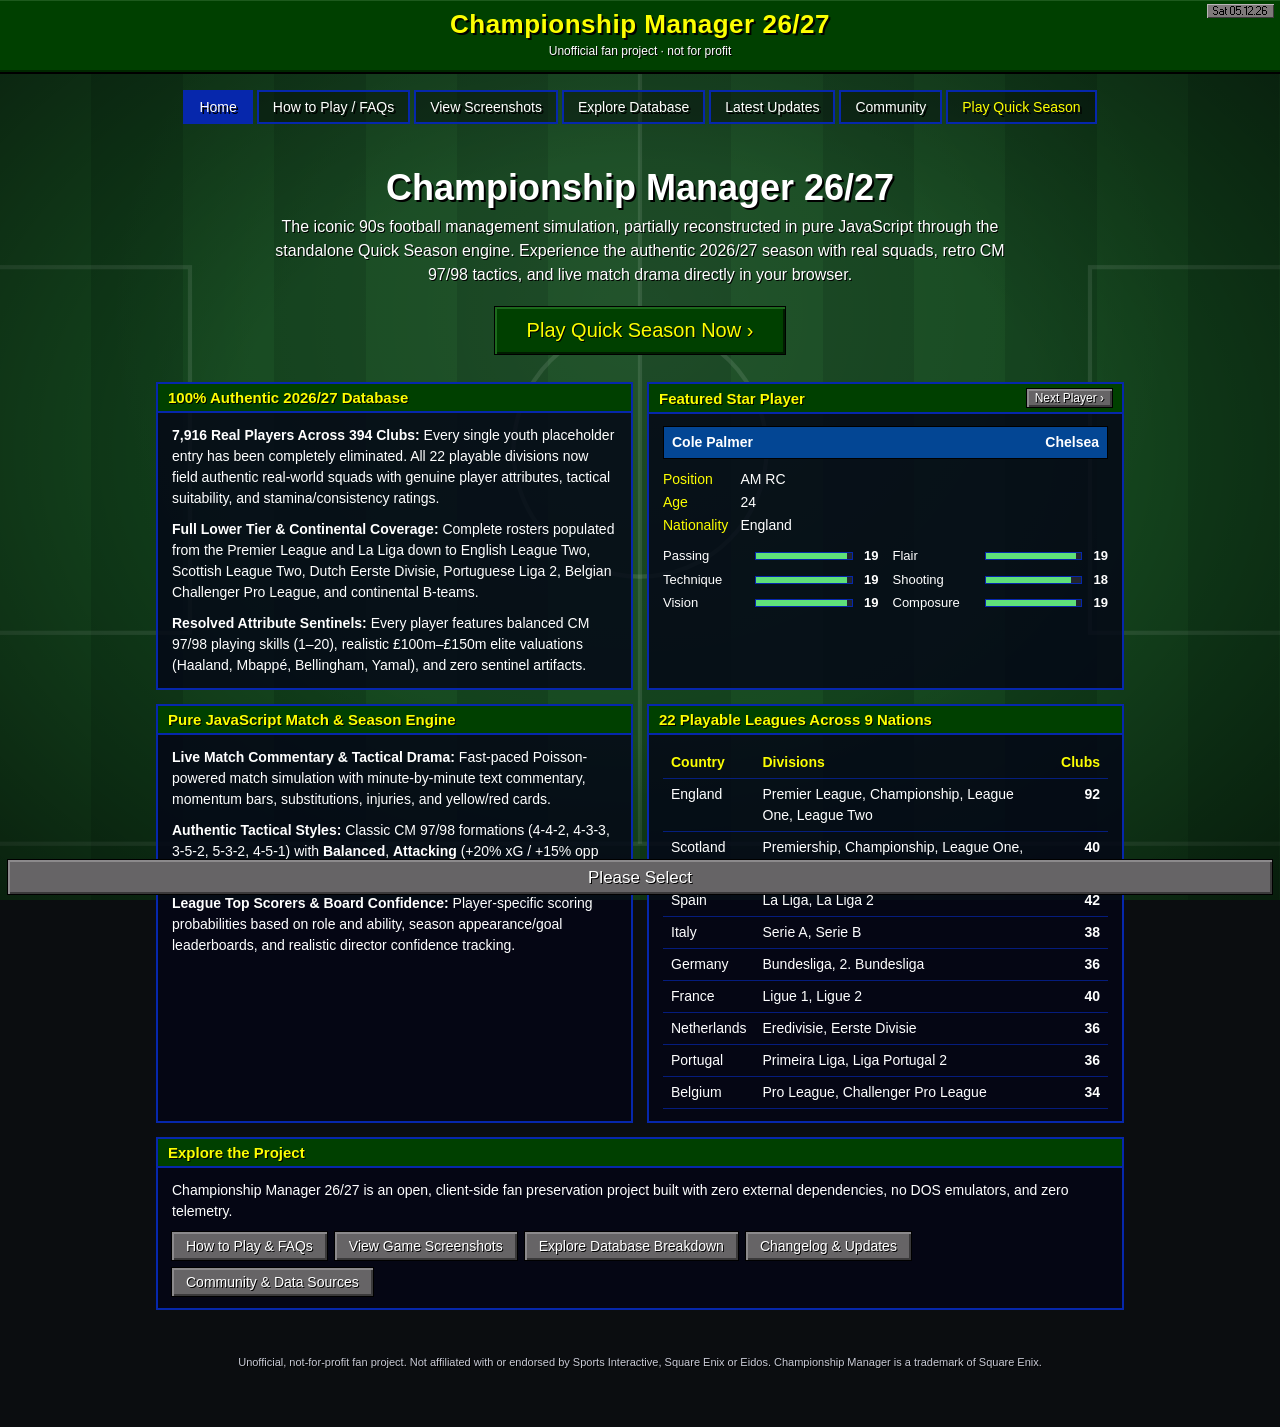
<file: docs/index.html>
<!doctype html>
<html lang="en">
<head>
<meta charset="utf-8">
<meta name="viewport" content="width=device-width, initial-scale=1">
<meta name="robots" content="noindex, nofollow">
<title>Championship Manager 26/27 · Standalone Web Edition</title>
<link rel="icon" href="favicon.ico" sizes="any">
<link rel="icon" type="image/png" sizes="32x32" href="assets/favicon-32.png">
<link rel="apple-touch-icon" href="assets/apple-touch-icon.png">
<link rel="stylesheet" href="assets/site.css">
</head>
<body class="page-home" data-page="home" data-build="39">
<div id="bg"></div>

<header class="titlebar">
  <a class="longdate" id="longDate" href="index.html" data-tip="Back to the main screen">Championship Manager 26/27</a>
  <div class="tagline" data-tip="Unofficial, not-for-profit fan project. Not affiliated with or endorsed by Sports Interactive, Square Enix or Eidos. Championship Manager is a trademark of Square Enix.">Unofficial fan project · not for profit</div>
  <span class="datetag" id="shortDate"></span>
</header>

<nav class="minimenu" aria-label="Site">
  <a class="tile on" href="index.html" data-page="home" data-tip="Back to the main screen">Home</a>
  <a class="tile" href="how-to-play.html" data-page="how-to-play" data-tip="What you need, saving, how long things take, and common questions">How to Play / FAQs</a>
  <a class="tile" href="see-the-game.html" data-page="see-the-game" data-tip="Stills from the game, with what's new">View Screenshots</a>
  <a class="tile" href="database.html" data-page="database" data-tip="How the 2026/27 players, clubs and managers break down">Explore Database</a>
  <a class="tile" href="changes.html" data-page="changes" data-tip="Every fix and change since launch, and known issues">Latest Updates</a>
  <a class="tile" href="feedback.html" data-page="feedback" data-tip="Community discussions and data source links">Community</a>
  <a class="tile go" href="quick-season.html" data-page="play" data-tip="Play the game in this browser">Play Quick Season</a>
</nav>

<main>
<div class="screen-title" style="font-size: clamp(24px, 3.5vw, 36px);">Championship Manager 26/27</div>
<p class="screen-sub" style="font-size: 16px; max-width: 760px;">
  The iconic 90s football management simulation, partially reconstructed in pure JavaScript through the standalone Quick Season engine. Experience the authentic 2026/27 season with real squads, retro CM 97/98 tactics, and live match drama directly in your browser.
</p>

<p class="cta" style="margin: 20px 0 28px; text-align: center;">
  <a class="btn go" style="font-size: 20px; padding: 12px 32px;" href="quick-season.html" data-tip="Take over a club and kick off your 2026/27 campaign!">Play Quick Season Now ›</a>
</p>

<div class="grid">
  <div class="panel s6">
    <h2>100% Authentic 2026/27 Database</h2>
    <div class="body">
      <p><b>7,916 Real Players Across 394 Clubs:</b> Every single youth placeholder entry has been completely eliminated. All 22 playable divisions now field authentic real-world squads with genuine player attributes, tactical suitability, and stamina/consistency ratings.</p>
      <p><b>Full Lower Tier &amp; Continental Coverage:</b> Complete rosters populated from the Premier League and La Liga down to English League Two, Scottish League Two, Dutch Eerste Divisie, Portuguese Liga 2, Belgian Challenger Pro League, and continental B-teams.</p>
      <p><b>Resolved Attribute Sentinels:</b> Every player features balanced CM 97/98 playing skills (1–20), realistic £100m–£150m elite valuations (Haaland, Mbappé, Bellingham, Yamal), and zero sentinel artifacts.</p>
    </div>
  </div>

  <div class="panel s6" id="pinfo">
    <h2>Featured Star Player <button class="btn sm" id="nextPlayer" data-tip="Cycle to another star player" style="float: right;">Next Player ›</button></h2>
    <div class="body" id="pcardBody">
      <!-- Populated dynamically by site.js from #players-data -->
    </div>
  </div>

  <div class="panel s6">
    <h2>Pure JavaScript Match &amp; Season Engine</h2>
    <div class="body">
      <p><b>Live Match Commentary &amp; Tactical Drama:</b> Fast-paced Poisson-powered match simulation with minute-by-minute text commentary, momentum bars, substitutions, injuries, and yellow/red cards.</p>
      <p><b>Authentic Tactical Styles:</b> Classic CM 97/98 formations (4-4-2, 4-3-3, 3-5-2, 5-3-2, 4-5-1) with <b>Balanced</b>, <b>Attacking</b> (+20% xG / +15% opp xG), and <b>Defensive</b> styles.</p>
      <p><b>League Top Scorers &amp; Board Confidence:</b> Player-specific scoring probabilities based on role and ability, season appearance/goal leaderboards, and realistic director confidence tracking.</p>
    </div>
  </div>

  <div class="panel s6">
    <h2>22 Playable Leagues Across 9 Nations</h2>
    <div class="body">
      <table class="cm">
        <tbody>
          <tr><th>Country</th><th>Divisions</th><th class="n">Clubs</th></tr>
          <tr><td>England</td><td>Premier League, Championship, League One, League Two</td><td class="n">92</td></tr>
          <tr><td>Scotland</td><td>Premiership, Championship, League One, League Two</td><td class="n">40</td></tr>
          <tr><td>Spain</td><td>La Liga, La Liga 2</td><td class="n">42</td></tr>
          <tr><td>Italy</td><td>Serie A, Serie B</td><td class="n">38</td></tr>
          <tr><td>Germany</td><td>Bundesliga, 2. Bundesliga</td><td class="n">36</td></tr>
          <tr><td>France</td><td>Ligue 1, Ligue 2</td><td class="n">40</td></tr>
          <tr><td>Netherlands</td><td>Eredivisie, Eerste Divisie</td><td class="n">36</td></tr>
          <tr><td>Portugal</td><td>Primeira Liga, Liga Portugal 2</td><td class="n">36</td></tr>
          <tr><td>Belgium</td><td>Pro League, Challenger Pro League</td><td class="n">34</td></tr>
        </tbody>
      </table>
    </div>
  </div>

  <div class="panel s12">
    <h2>Explore the Project</h2>
    <div class="body">
      <p>Championship Manager 26/27 is an open, client-side fan preservation project built with zero external dependencies, no DOS emulators, and zero telemetry.</p>
      <div style="display: flex; gap: 8px; flex-wrap: wrap; margin-top: 10px;">
        <a class="btn" href="how-to-play.html">How to Play &amp; FAQs</a>
        <a class="btn" href="see-the-game.html">View Game Screenshots</a>
        <a class="btn" href="database.html">Explore Database Breakdown</a>
        <a class="btn" href="changes.html">Changelog &amp; Updates</a>
        <a class="btn" href="feedback.html">Community &amp; Data Sources</a>
      </div>
    </div>
  </div>
</div>

</main>

<p class="foot legal">Unofficial, not-for-profit fan project. Not affiliated with or endorsed by Sports Interactive, Square Enix or Eidos. Championship Manager is a trademark of Square Enix.</p>

<div class="status" id="status" role="status">Please Select</div>

<script type="application/json" id="players-data">
[
  {
    "name": "Erling Haaland",
    "club": "Manchester City",
    "pos": "S C",
    "age": 26,
    "nation": "Norway",
    "bg": "#6cabdd",
    "fg": "#1c2c5b",
    "attrs": [["Pace", 20], ["Shooting", 20], ["Strength", 20], ["Heading", 19], ["Technique", 17], ["Flair", 16]]
  },
  {
    "name": "Jude Bellingham",
    "club": "Real Madrid",
    "pos": "AM LC",
    "age": 23,
    "nation": "England",
    "bg": "#ffffff",
    "fg": "#001a4e",
    "attrs": [["Pace", 18], ["Shooting", 18], ["Passing", 17], ["Dribbling", 17], ["Stamina", 19], ["Flair", 19]]
  },
  {
    "name": "Kylian Mbappé",
    "club": "Real Madrid",
    "pos": "S C",
    "age": 27,
    "nation": "France",
    "bg": "#ffffff",
    "fg": "#001a4e",
    "attrs": [["Pace", 20], ["Shooting", 19], ["Dribbling", 20], ["Technique", 20], ["Flair", 20], ["Off the Ball", 19]]
  },
  {
    "name": "Lamine Yamal",
    "club": "Barcelona",
    "pos": "AM/F R",
    "age": 19,
    "nation": "Spain",
    "bg": "#a50044",
    "fg": "#edbb00",
    "attrs": [["Pace", 18], ["Dribbling", 20], ["Technique", 19], ["Flair", 20], ["Passing", 18], ["Vision", 18]]
  },
  {
    "name": "Harry Kane",
    "club": "Bayern München",
    "pos": "S C",
    "age": 33,
    "nation": "England",
    "bg": "#dc052d",
    "fg": "#ffffff",
    "attrs": [["Shooting", 20], ["Passing", 19], ["Technique", 19], ["Heading", 18], ["Composure", 20], ["Strength", 17]]
  },
  {
    "name": "Cole Palmer",
    "club": "Chelsea",
    "pos": "AM RC",
    "age": 24,
    "nation": "England",
    "bg": "#034694",
    "fg": "#ffffff",
    "attrs": [["Passing", 19], ["Flair", 19], ["Technique", 19], ["Shooting", 18], ["Vision", 19], ["Composure", 19]]
  },
  {
    "name": "Bukayo Saka",
    "club": "Arsenal",
    "pos": "AM/F R",
    "age": 25,
    "nation": "England",
    "bg": "#ef0107",
    "fg": "#ffffff",
    "attrs": [["Pace", 18], ["Dribbling", 19], ["Work Rate", 19], ["Technique", 18], ["Crossing", 18], ["Passing", 17]]
  },
  {
    "name": "Vinícius Júnior",
    "club": "Real Madrid",
    "pos": "AM/F L",
    "age": 26,
    "nation": "Brazil",
    "bg": "#ffffff",
    "fg": "#001a4e",
    "attrs": [["Pace", 20], ["Dribbling", 20], ["Flair", 20], ["Shooting", 18], ["Agility", 19], ["Technique", 19]]
  }
]
</script>
<script src="assets/site.js"></script>
</body>
</html>
</file>
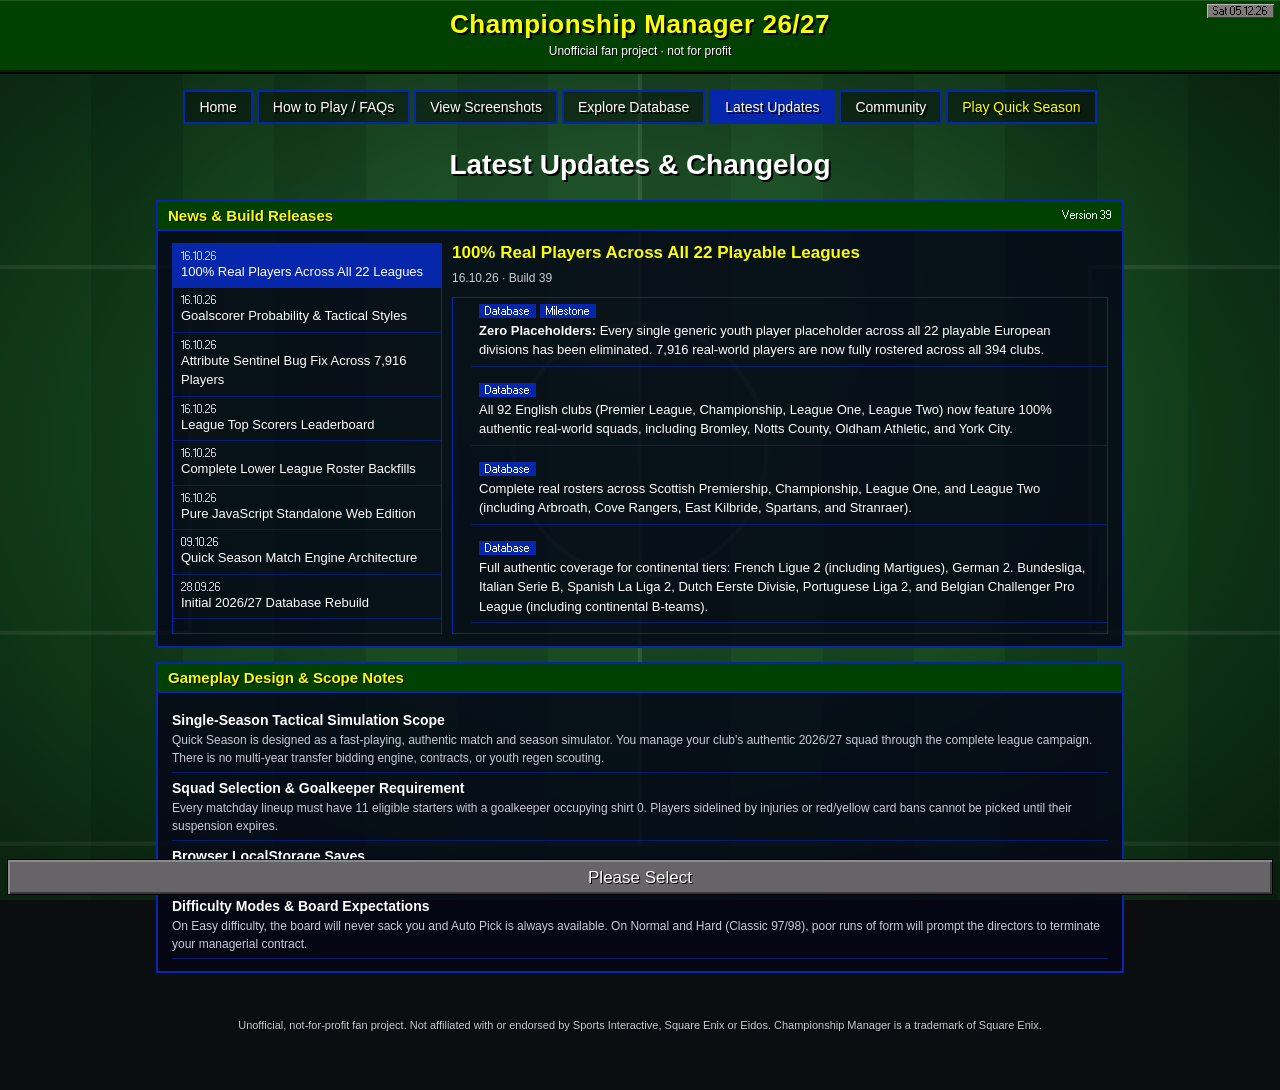
<file: docs/changes.html>
<!DOCTYPE html>
<html lang="en">
<head>
<meta charset="utf-8">
<meta name="viewport" content="width=device-width, initial-scale=1">
<meta name="robots" content="noindex, nofollow">
<title>Latest Updates &amp; Changelog · CM 26/27</title>
<link rel="icon" href="favicon.ico" sizes="any">
<link rel="icon" type="image/png" sizes="32x32" href="assets/favicon-32.png">
<link rel="apple-touch-icon" href="assets/apple-touch-icon.png">
<link rel="stylesheet" href="assets/site.css">
</head>
<body class="page-changes" data-page="changes" data-build="39">
<div id="bg"></div>

<header class="titlebar">
  <a class="longdate" id="longDate" href="index.html" data-tip="Back to the main screen">Championship Manager 26/27</a>
  <div class="tagline" data-tip="Unofficial, not-for-profit fan project. Not affiliated with or endorsed by Sports Interactive, Square Enix or Eidos. Championship Manager is a trademark of Square Enix.">Unofficial fan project · not for profit</div>
  <span class="datetag" id="shortDate"></span>
</header>

<nav class="minimenu" aria-label="Site">
  <a class="tile" href="index.html" data-page="home" data-tip="Back to the main screen">Home</a>
  <a class="tile" href="how-to-play.html" data-page="how-to-play" data-tip="What you need, saving, how long things take, and common questions">How to Play / FAQs</a>
  <a class="tile" href="see-the-game.html" data-page="see-the-game" data-tip="Stills from the game, with what's new">View Screenshots</a>
  <a class="tile" href="database.html" data-page="database" data-tip="How the 2026/27 players, clubs and managers break down">Explore Database</a>
  <a class="tile on" href="changes.html" data-page="changes" data-tip="Every fix and change since launch, and known issues">Latest Updates</a>
  <a class="tile" href="feedback.html" data-page="feedback" data-tip="Community discussions and data source links">Community</a>
  <a class="tile go" href="quick-season.html" data-page="play" data-tip="Play the game in this browser">Play Quick Season</a>
</nav>

<main>
<div class="screen-title">Latest Updates &amp; Changelog</div>
<div class="grid">
  <div class="panel s12">
    <h2>News &amp; Build Releases <small>Version 39</small></h2>
    <div class="body">
      <div class="inbox">
        <ul>
          <li data-news-link="2026-10-16-rosters" class="on"><span class="d">16.10.26</span>100% Real Players Across All 22 Leagues</li>
          <li data-news-link="2026-10-16-tactics"><span class="d">16.10.26</span>Goalscorer Probability &amp; Tactical Styles</li>
          <li data-news-link="2026-10-16-sentinels"><span class="d">16.10.26</span>Attribute Sentinel Bug Fix Across 7,916 Players</li>
          <li data-news-link="2026-10-16-scorers"><span class="d">16.10.26</span>League Top Scorers Leaderboard</li>
          <li data-news-link="2026-10-16-lower"><span class="d">16.10.26</span>Complete Lower League Roster Backfills</li>
          <li data-news-link="2026-10-16-standalone"><span class="d">16.10.26</span>Pure JavaScript Standalone Web Edition</li>
          <li data-news-link="2026-10-09"><span class="d">09.10.26</span>Quick Season Match Engine Architecture</li>
          <li data-news-link="2026-09-28"><span class="d">28.09.26</span>Initial 2026/27 Database Rebuild</li>
        </ul>
        <div class="read">
          <article data-news="2026-10-16-rosters">
            <h3>100% Real Players Across All 22 Playable Leagues</h3>
            <div class="meta"><span class="muted">16.10.26 · Build 39</span></div>
            <ul>
              <li><span class="badges"><span class="badge">Database</span> <span class="badge">Milestone</span></span><b>Zero Placeholders:</b> Every single generic youth player placeholder across all 22 playable European divisions has been eliminated. 7,916 real-world players are now fully rostered across all 394 clubs.</li>
              <li><span class="badges"><span class="badge">Database</span></span>All 92 English clubs (Premier League, Championship, League One, League Two) now feature 100% authentic real-world squads, including Bromley, Notts County, Oldham Athletic, and York City.</li>
              <li><span class="badges"><span class="badge">Database</span></span>Complete real rosters across Scottish Premiership, Championship, League One, and League Two (including Arbroath, Cove Rangers, East Kilbride, Spartans, and Stranraer).</li>
              <li><span class="badges"><span class="badge">Database</span></span>Full authentic coverage for continental tiers: French Ligue 2 (including Martigues), German 2. Bundesliga, Italian Serie B, Spanish La Liga 2, Dutch Eerste Divisie, Portuguese Liga 2, and Belgian Challenger Pro League (including continental B-teams).</li>
            </ul>
          </article>

          <article data-news="2026-10-16-tactics" hidden="">
            <h3>Player-Specific Goalscorer Probability &amp; Classic Tactical Styles</h3>
            <div class="meta"><span class="muted">16.10.26</span></div>
            <ul>
              <li><span class="badges"><span class="badge">Engine</span></span><b>Tactical Styles Implemented:</b> Choose between <b>Balanced</b>, <b>Attacking</b> (+20% xG created, +15% opponent xG), and <b>Defensive</b> (-15% xG created, -20% opponent xG).</li>
              <li><span class="badges"><span class="badge">Engine</span></span><b>Realistic Scoring Distribution:</b> In-match goal probability is now scaled dynamically based on a player's ability, role (GK: 0%, DEF: 4%, MID: 26%, FWD: 70%), and shooting/technique attributes. No more random defenders dominating the scoresheet.</li>
            </ul>
          </article>

          <article data-news="2026-10-16-sentinels" hidden="">
            <h3>Attribute Sentinel Bug Resolved Across All 7,916 Players</h3>
            <div class="meta"><span class="muted">16.10.26</span></div>
            <ul>
              <li><span class="badges"><span class="badge">Database</span> <span class="badge">Fix</span></span><b>Fixed the Classic Sentinel Bug:</b> In early imports, unassigned CM 97/98 attributes defaulted to 1 or 0. A procedural balancing engine now calculates realistic attributes (1–20) based on player ability, position, and age while preserving 100% of genuinely scouted skills.</li>
              <li><span class="badges"><span class="badge">Database</span></span>Top global stars calibrated to £100m–£150m valuations (Haaland, Mbappé, Bellingham, Yamal, Kane, Vinícius).</li>
            </ul>
          </article>

          <article data-news="2026-10-16-scorers" hidden="">
            <h3>League Top Scorers Leaderboard &amp; Player Tracking</h3>
            <div class="meta"><span class="muted">16.10.26</span></div>
            <ul>
              <li><span class="badges"><span class="badge">Engine</span> <span class="badge">UI</span></span>Quick Season now tracks appearances and goals for every player in your league.</li>
              <li><span class="badges"><span class="badge">Engine</span></span>Inspect the <b>Top Scorers</b> leaderboard directly on the Competition Info screen alongside the League Table, Next Fixtures, and Recent Results.</li>
            </ul>
          </article>

          <article data-news="2026-10-16-lower" hidden="">
            <h3>Complete Lower League &amp; Continental Roster Backfills</h3>
            <div class="meta"><span class="muted">16.10.26</span></div>
            <ul>
              <li><span class="badges"><span class="badge">Database</span></span>Backfilled over 1,500 real players across EFL League One &amp; Two, Scottish lower divisions, and European secondary leagues using official club data and Transfermarkt archives.</li>
              <li><span class="badges"><span class="badge">Database</span></span>Full squad assignments for continental B-teams: Jong PSV, Jong AZ, Jong Utrecht, Jong Ajax, Benfica B, Porto B, Real Sociedad B, Celta Fortuna, RSCA Futures, and Club NXT.</li>
            </ul>
          </article>

          <article data-news="2026-10-16-standalone" hidden="">
            <h3>Pure JavaScript Standalone Web Edition</h3>
            <div class="meta"><span class="muted">16.10.26</span></div>
            <ul>
              <li><span class="badges"><span class="badge">Architecture</span></span>Reconstructed to run 100% locally in client-side JavaScript. No external dependencies, zero tracking/telemetry scripts, and no DOSBox/DOS emulators required.</li>
              <li><span class="badges"><span class="badge">Architecture</span></span>Full offline support and persistent automatic saves using browser LocalStorage.</li>
              <li><span class="badges"><span class="badge">Aesthetics</span></span>Authentic retro CM 97/98 pixel fonts (MS Sans Serif and Lucida Sans) and pixelated stadium backgrounds.</li>
            </ul>
          </article>

          <article data-news="2026-10-09" hidden="">
            <h3>Quick Season Match Engine Architecture</h3>
            <div class="meta"><span class="muted">09.10.26</span></div>
            <ul>
              <li><span class="badges"><span class="badge">Engine</span></span>Poisson-based xG match simulation with live minute-by-minute text commentary.</li>
              <li><span class="badges"><span class="badge">Engine</span></span>Tactical drag-and-drop squad selection (11 starters, 5 substitutes) and Auto Pick functionality.</li>
              <li><span class="badges"><span class="badge">Engine</span></span>Fatigue, condition degradation, in-match injuries, and disciplinary yellow/red card suspensions.</li>
            </ul>
          </article>

          <article data-news="2026-09-28" hidden="">
            <h3>Initial 2026/27 Database Rebuild</h3>
            <div class="meta"><span class="muted">28.09.26</span></div>
            <ul>
              <li><span class="badges"><span class="badge">Database</span></span>Initial extraction and modernization from the Dicaprio ProductionZ community update for Championship Manager. Replaced 1990s data with the 2026/27 modern European football world.</li>
            </ul>
          </article>
        </div>
      </div>
    </div>
  </div>

  <div class="panel s12">
    <h2>Gameplay Design &amp; Scope Notes</h2>
    <div class="body">
      <div class="issue">
        <b>Single-Season Tactical Simulation Scope</b>
        <div class="muted">Quick Season is designed as a fast-playing, authentic match and season simulator. You manage your club's authentic 2026/27 squad through the complete league campaign. There is no multi-year transfer bidding engine, contracts, or youth regen scouting.</div>
      </div>
      <div class="issue">
        <b>Squad Selection &amp; Goalkeeper Requirement</b>
        <div class="muted">Every matchday lineup must have 11 eligible starters with a goalkeeper occupying shirt 0. Players sidelined by injuries or red/yellow card bans cannot be picked until their suspension expires.</div>
      </div>
      <div class="issue">
        <b>Browser LocalStorage Saves</b>
        <div class="muted">Your active season save is automatically stored in your browser's local storage after each matchday. Clearing browser cache or site data will reset your save.</div>
      </div>
      <div class="issue">
        <b>Difficulty Modes &amp; Board Expectations</b>
        <div class="muted">On Easy difficulty, the board will never sack you and Auto Pick is always available. On Normal and Hard (Classic 97/98), poor runs of form will prompt the directors to terminate your managerial contract.</div>
      </div>
    </div>
  </div>
</div>

</main>

<p class="foot legal">Unofficial, not-for-profit fan project. Not affiliated with or endorsed by Sports Interactive, Square Enix or Eidos. Championship Manager is a trademark of Square Enix.</p>
<div class="status" id="status" role="status">Please Select</div>
<script src="assets/site.js"></script>
</body>
</html>
</file>
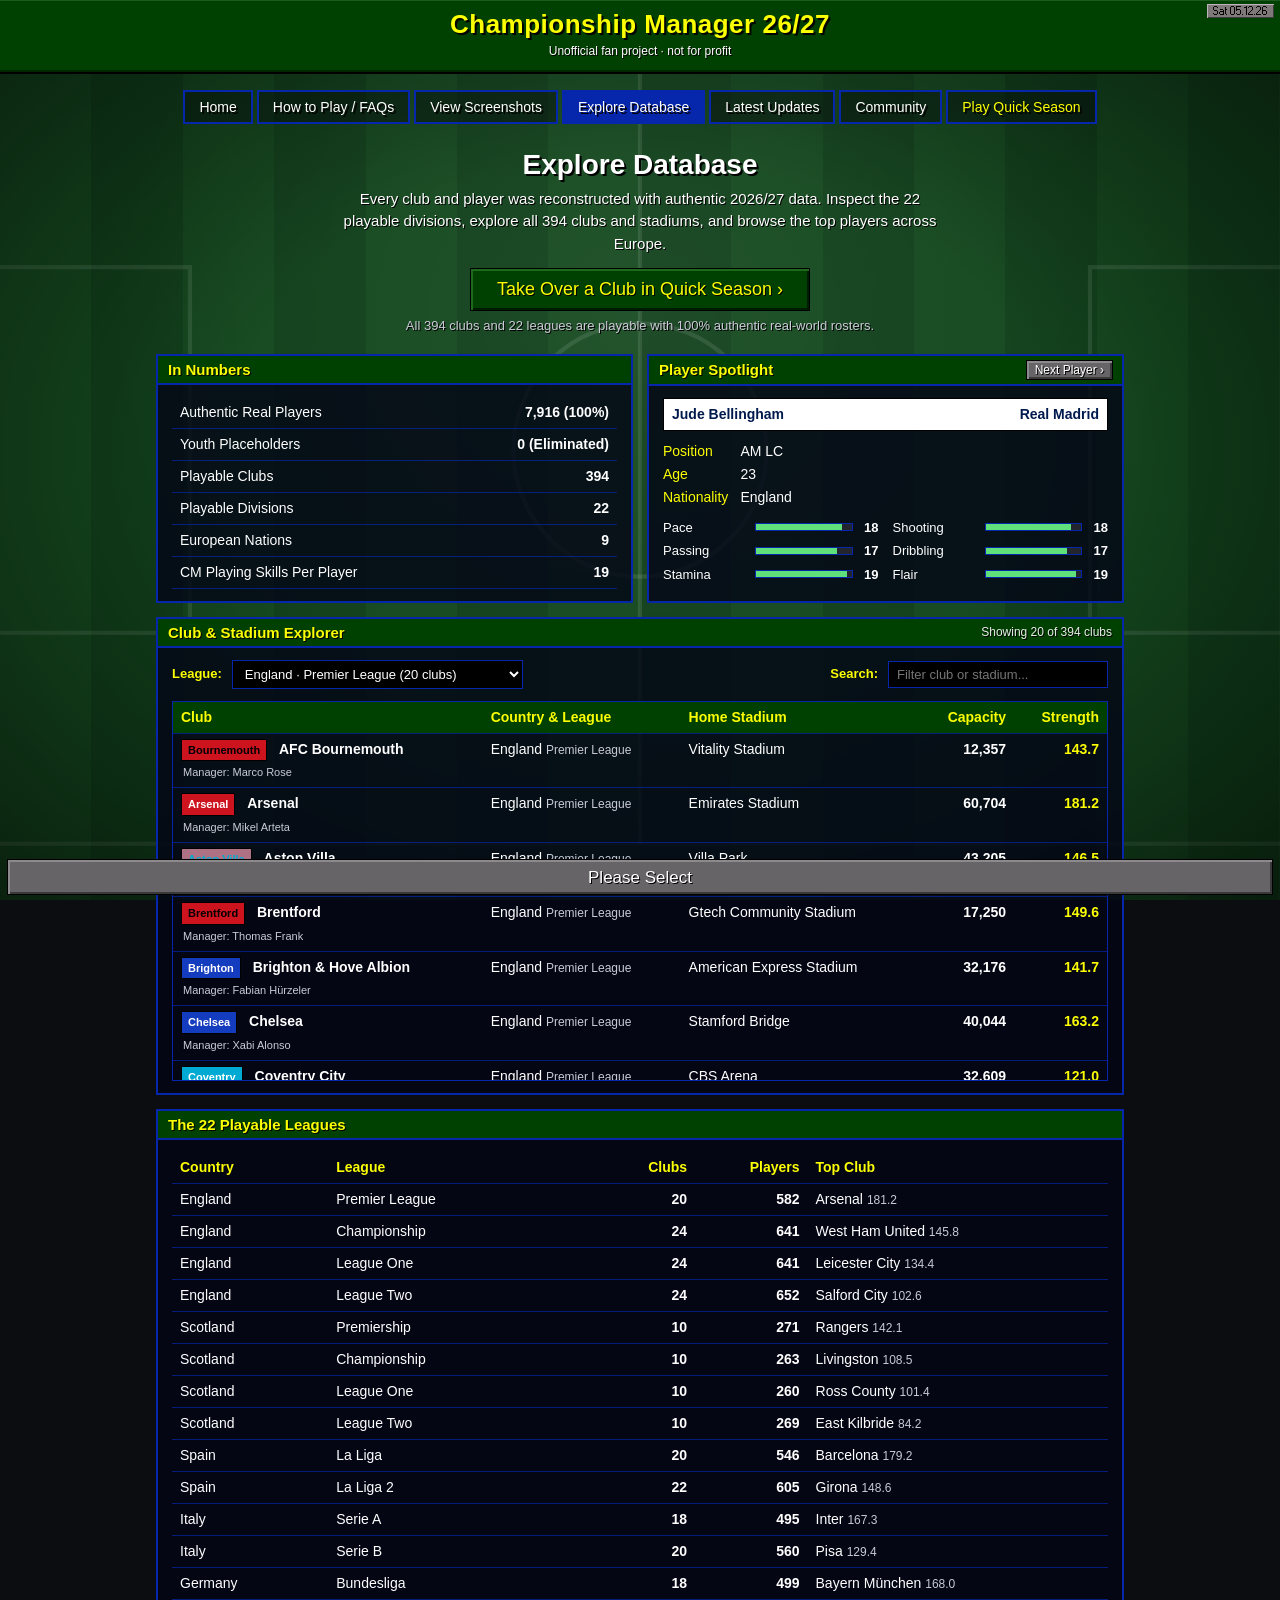
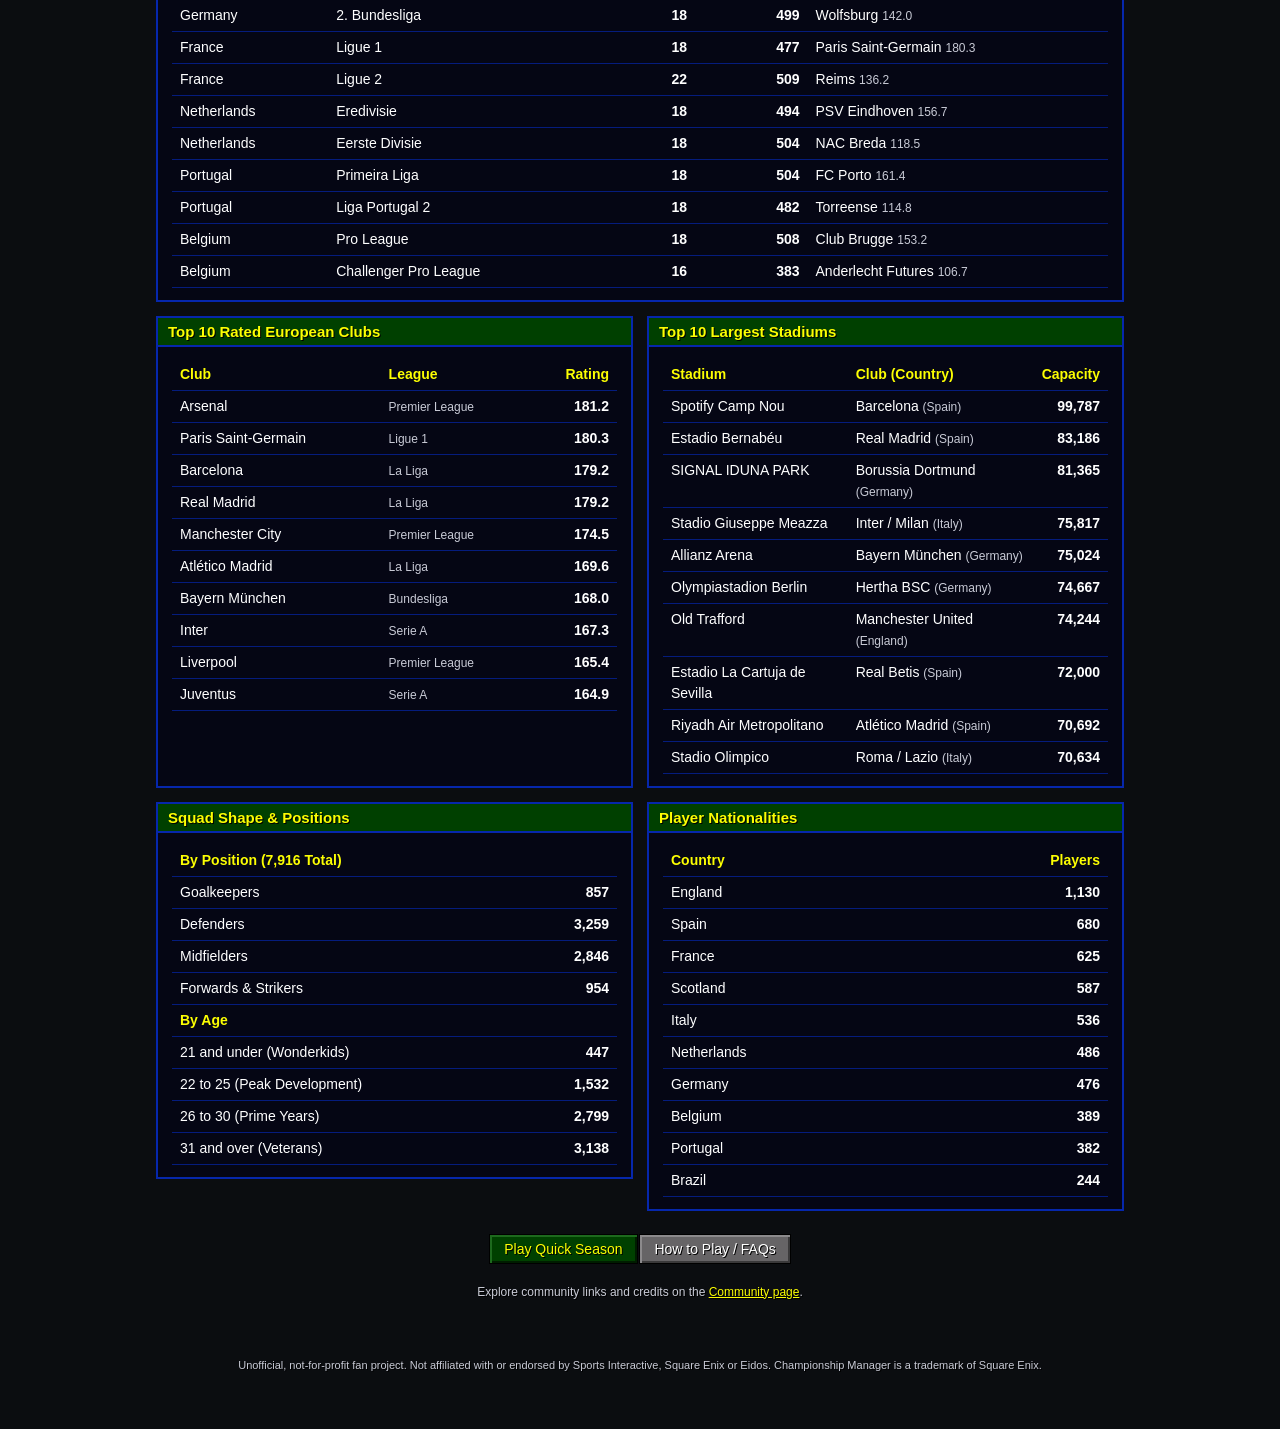
<file: docs/database.html>
<!DOCTYPE html>
<html lang="en">
<head>
<meta charset="utf-8">
<meta name="viewport" content="width=device-width, initial-scale=1">
<meta name="robots" content="noindex, nofollow">
<title>Explore Database · CM 26/27</title>
<link rel="icon" href="favicon.ico" sizes="any">
<link rel="icon" type="image/png" sizes="32x32" href="assets/favicon-32.png">
<link rel="apple-touch-icon" href="assets/apple-touch-icon.png">
<link rel="stylesheet" href="assets/site.css">
</head>
<body class="page-database" data-page="database" data-build="39">
<div id="bg"></div>

<header class="titlebar">
  <a class="longdate" id="longDate" href="index.html" data-tip="Back to the main screen">Championship Manager 26/27</a>
  <div class="tagline" data-tip="Unofficial, not-for-profit fan project. Not affiliated with or endorsed by Sports Interactive, Square Enix or Eidos. Championship Manager is a trademark of Square Enix.">Unofficial fan project · not for profit</div>
  <span class="datetag" id="shortDate"></span>
</header>

<nav class="minimenu" aria-label="Site">
  <a class="tile" href="index.html" data-page="home" data-tip="Back to the main screen">Home</a>
  <a class="tile" href="how-to-play.html" data-page="how-to-play" data-tip="What you need, saving, how long things take, and common questions">How to Play / FAQs</a>
  <a class="tile" href="see-the-game.html" data-page="see-the-game" data-tip="Stills from the game, with what's new">View Screenshots</a>
  <a class="tile on" href="database.html" data-page="database" data-tip="How the 2026/27 players, clubs and managers break down">Explore Database</a>
  <a class="tile" href="changes.html" data-page="changes" data-tip="Every fix and change since launch, and known issues">Latest Updates</a>
  <a class="tile" href="feedback.html" data-page="feedback" data-tip="Community discussions and data source links">Community</a>
  <a class="tile go" href="quick-season.html" data-page="play" data-tip="Play the game in this browser">Play Quick Season</a>
</nav>

<main>
<div class="screen-title">Explore Database</div>
<p class="screen-sub">Every club and player was reconstructed with authentic 2026/27 data. Inspect the 22 playable divisions, explore all 394 clubs and stadiums, and browse the top players across Europe.</p>
<p class="cta search-cta">
  <a class="btn go" href="quick-season.html" data-tip="Play with all 7,916 real players across 394 clubs in Quick Season">Take Over a Club in Quick Season ›</a>
  <span>All 394 clubs and 22 leagues are playable with 100% authentic real-world rosters.</span>
</p>

<div class="grid">
  <!-- IN NUMBERS -->
  <div class="panel s6">
    <h2>In Numbers</h2>
    <div class="body">
      <table class="cm">
        <tbody>
          <tr><td>Authentic Real Players</td><td class="n">7,916 (100%)</td></tr>
          <tr><td>Youth Placeholders</td><td class="n">0 (Eliminated)</td></tr>
          <tr><td>Playable Clubs</td><td class="n">394</td></tr>
          <tr><td>Playable Divisions</td><td class="n">22</td></tr>
          <tr><td>European Nations</td><td class="n">9</td></tr>
          <tr><td>CM Playing Skills Per Player</td><td class="n">19</td></tr>
        </tbody>
      </table>
    </div>
  </div>

  <!-- FEATURED STAR PLAYER CARD -->
  <div class="panel s6" id="pinfo">
    <h2>Player Spotlight <button class="btn sm" id="nextPlayer" data-tip="Show another player" style="float: right;">Next Player ›</button></h2>
    <div class="body" id="pcardBody">
      <div class="strip" style="background:#ffffff;color:#6e1e8c"><span>Jude Bellingham</span><span>Real Madrid</span></div>
      <dl class="pdl"><dt>Position</dt><dd>AM LC</dd><dt>Age</dt><dd>23</dd><dt>Nationality</dt><dd>England</dd></dl>
      <div class="attrs">
        <div class="attr"><span>Pace</span><span class="bar"><i style="width:90%"></i></span><b>18</b></div>
        <div class="attr"><span>Shooting</span><span class="bar"><i style="width:90%"></i></span><b>18</b></div>
        <div class="attr"><span>Dribbling</span><span class="bar"><i style="width:85%"></i></span><b>17</b></div>
        <div class="attr"><span>Technique</span><span class="bar"><i style="width:85%"></i></span><b>17</b></div>
        <div class="attr"><span>Passing</span><span class="bar"><i style="width:85%"></i></span><b>17</b></div>
        <div class="attr"><span>Flair</span><span class="bar"><i style="width:95%"></i></span><b>19</b></div>
      </div>
    </div>
  </div>

  <!-- INTERACTIVE CLUB & STADIUM EXPLORER -->
  <div class="panel s12">
    <h2>
      <span>Club &amp; Stadium Explorer</span>
      <span class="muted" id="clubMatchCount" style="font-size: 12px; font-weight: normal; color: #e6f2e6;">Loading clubs…</span>
    </h2>
    <div class="body">
      <div style="display: flex; gap: 10px; flex-wrap: wrap; margin-bottom: 12px; align-items: center;">
        <label for="clubLeagueFilter" style="font-size: 13px; font-weight: bold; color: var(--cm-title);">League:</label>
        <select id="clubLeagueFilter" style="background: #000; color: #fff; border: 1px solid var(--cm-tile-edge); padding: 5px 8px; font-family: inherit; font-size: 13px;">
          <option value="">All 22 Playable Leagues (394 Clubs)</option>
          <option value="EPR" selected>England · Premier League (20 clubs)</option>
          <option value="ED1">England · Championship (24 clubs)</option>
          <option value="ED2">England · League One (24 clubs)</option>
          <option value="ED3">England · League Two (24 clubs)</option>
          <option value="SPR">Scotland · Premiership (10 clubs)</option>
          <option value="SD1">Scotland · Championship (10 clubs)</option>
          <option value="SD2">Scotland · League One (10 clubs)</option>
          <option value="SD3">Scotland · League Two (10 clubs)</option>
          <option value="SP1">Spain · La Liga (20 clubs)</option>
          <option value="SP2">Spain · La Liga 2 (22 clubs)</option>
          <option value="ISA">Italy · Serie A (18 clubs)</option>
          <option value="ISB">Italy · Serie B (20 clubs)</option>
          <option value="GD1">Germany · Bundesliga (18 clubs)</option>
          <option value="GD2">Germany · 2. Bundesliga (18 clubs)</option>
          <option value="FD1">France · Ligue 1 (18 clubs)</option>
          <option value="FD2">France · Ligue 2 (22 clubs)</option>
          <option value="HD1">Netherlands · Eredivisie (18 clubs)</option>
          <option value="HD2">Netherlands · Eerste Divisie (18 clubs)</option>
          <option value="PD1">Portugal · Primeira Liga (18 clubs)</option>
          <option value="PD2">Portugal · Liga Portugal 2 (18 clubs)</option>
          <option value="BD1">Belgium · Pro League (18 clubs)</option>
          <option value="BD2">Belgium · Challenger Pro League (16 clubs)</option>
        </select>

        <label for="clubSearchInput" style="font-size: 13px; font-weight: bold; color: var(--cm-title); margin-left: auto;">Search:</label>
        <input type="search" id="clubSearchInput" placeholder="Filter club or stadium..." style="background: #000; color: #fff; border: 1px solid var(--cm-tile-edge); padding: 5px 8px; font-family: inherit; font-size: 13px; width: 220px;">
      </div>

      <div style="max-height: 380px; overflow-y: auto; border: 1px solid var(--cm-tile-edge);">
        <table class="cm">
          <thead>
            <tr style="position: sticky; top: 0; background: var(--cm-bar); z-index: 2;">
              <th>Club</th>
              <th>Country &amp; League</th>
              <th>Home Stadium</th>
              <th class="n">Capacity</th>
              <th class="n">Strength</th>
            </tr>
          </thead>
          <tbody id="clubTableBody">
            <tr><td colspan="5" style="text-align:center; padding: 20px;">Loading club database…</td></tr>
          </tbody>
        </table>
      </div>
    </div>
  </div>

  <!-- THE 22 PLAYABLE LEAGUES -->
  <div class="panel s12">
    <h2>The 22 Playable Leagues</h2>
    <div class="body">
      <table class="cm">
        <tbody>
          <tr><th>Country</th><th>League</th><th class="n">Clubs</th><th class="n">Players</th><th class="wide">Top Club</th></tr>
          <tr><td>England</td><td>Premier League</td><td class="n">20</td><td class="n">582</td><td class="wide">Arsenal <span class="muted">181.2</span></td></tr>
          <tr><td>England</td><td>Championship</td><td class="n">24</td><td class="n">641</td><td class="wide">West Ham United <span class="muted">145.8</span></td></tr>
          <tr><td>England</td><td>League One</td><td class="n">24</td><td class="n">641</td><td class="wide">Leicester City <span class="muted">134.4</span></td></tr>
          <tr><td>England</td><td>League Two</td><td class="n">24</td><td class="n">652</td><td class="wide">Salford City <span class="muted">102.6</span></td></tr>
          <tr><td>Scotland</td><td>Premiership</td><td class="n">10</td><td class="n">271</td><td class="wide">Rangers <span class="muted">142.1</span></td></tr>
          <tr><td>Scotland</td><td>Championship</td><td class="n">10</td><td class="n">263</td><td class="wide">Livingston <span class="muted">108.5</span></td></tr>
          <tr><td>Scotland</td><td>League One</td><td class="n">10</td><td class="n">260</td><td class="wide">Ross County <span class="muted">101.4</span></td></tr>
          <tr><td>Scotland</td><td>League Two</td><td class="n">10</td><td class="n">269</td><td class="wide">East Kilbride <span class="muted">84.2</span></td></tr>
          <tr><td>Spain</td><td>La Liga</td><td class="n">20</td><td class="n">546</td><td class="wide">Barcelona <span class="muted">179.2</span></td></tr>
          <tr><td>Spain</td><td>La Liga 2</td><td class="n">22</td><td class="n">605</td><td class="wide">Girona <span class="muted">148.6</span></td></tr>
          <tr><td>Italy</td><td>Serie A</td><td class="n">18</td><td class="n">495</td><td class="wide">Inter <span class="muted">167.3</span></td></tr>
          <tr><td>Italy</td><td>Serie B</td><td class="n">20</td><td class="n">560</td><td class="wide">Pisa <span class="muted">129.4</span></td></tr>
          <tr><td>Germany</td><td>Bundesliga</td><td class="n">18</td><td class="n">499</td><td class="wide">Bayern München <span class="muted">168.0</span></td></tr>
          <tr><td>Germany</td><td>2. Bundesliga</td><td class="n">18</td><td class="n">499</td><td class="wide">Wolfsburg <span class="muted">142.0</span></td></tr>
          <tr><td>France</td><td>Ligue 1</td><td class="n">18</td><td class="n">477</td><td class="wide">Paris Saint-Germain <span class="muted">180.3</span></td></tr>
          <tr><td>France</td><td>Ligue 2</td><td class="n">22</td><td class="n">509</td><td class="wide">Reims <span class="muted">136.2</span></td></tr>
          <tr><td>Netherlands</td><td>Eredivisie</td><td class="n">18</td><td class="n">494</td><td class="wide">PSV Eindhoven <span class="muted">156.7</span></td></tr>
          <tr><td>Netherlands</td><td>Eerste Divisie</td><td class="n">18</td><td class="n">504</td><td class="wide">NAC Breda <span class="muted">118.5</span></td></tr>
          <tr><td>Portugal</td><td>Primeira Liga</td><td class="n">18</td><td class="n">504</td><td class="wide">FC Porto <span class="muted">161.4</span></td></tr>
          <tr><td>Portugal</td><td>Liga Portugal 2</td><td class="n">18</td><td class="n">482</td><td class="wide">Torreense <span class="muted">114.8</span></td></tr>
          <tr><td>Belgium</td><td>Pro League</td><td class="n">18</td><td class="n">508</td><td class="wide">Club Brugge <span class="muted">153.2</span></td></tr>
          <tr><td>Belgium</td><td>Challenger Pro League</td><td class="n">16</td><td class="n">383</td><td class="wide">Anderlecht Futures <span class="muted">106.7</span></td></tr>
        </tbody>
      </table>
    </div>
  </div>

  <!-- TOP RATED CLUBS -->
  <div class="panel s6">
    <h2>Top 10 Rated European Clubs</h2>
    <div class="body">
      <table class="cm">
        <tbody>
          <tr><th>Club</th><th>League</th><th class="n">Rating</th></tr>
          <tr><td>Arsenal</td><td><span class="muted">Premier League</span></td><td class="n">181.2</td></tr>
          <tr><td>Paris Saint-Germain</td><td><span class="muted">Ligue 1</span></td><td class="n">180.3</td></tr>
          <tr><td>Barcelona</td><td><span class="muted">La Liga</span></td><td class="n">179.2</td></tr>
          <tr><td>Real Madrid</td><td><span class="muted">La Liga</span></td><td class="n">179.2</td></tr>
          <tr><td>Manchester City</td><td><span class="muted">Premier League</span></td><td class="n">174.5</td></tr>
          <tr><td>Atlético Madrid</td><td><span class="muted">La Liga</span></td><td class="n">169.6</td></tr>
          <tr><td>Bayern München</td><td><span class="muted">Bundesliga</span></td><td class="n">168.0</td></tr>
          <tr><td>Inter</td><td><span class="muted">Serie A</span></td><td class="n">167.3</td></tr>
          <tr><td>Liverpool</td><td><span class="muted">Premier League</span></td><td class="n">165.4</td></tr>
          <tr><td>Juventus</td><td><span class="muted">Serie A</span></td><td class="n">164.9</td></tr>
        </tbody>
      </table>
    </div>
  </div>

  <!-- LARGEST STADIUMS -->
  <div class="panel s6">
    <h2>Top 10 Largest Stadiums</h2>
    <div class="body">
      <table class="cm">
        <tbody>
          <tr><th>Stadium</th><th>Club (Country)</th><th class="n">Capacity</th></tr>
          <tr><td>Spotify Camp Nou</td><td>Barcelona <span class="muted">(Spain)</span></td><td class="n">99,787</td></tr>
          <tr><td>Estadio Bernabéu</td><td>Real Madrid <span class="muted">(Spain)</span></td><td class="n">83,186</td></tr>
          <tr><td>SIGNAL IDUNA PARK</td><td>Borussia Dortmund <span class="muted">(Germany)</span></td><td class="n">81,365</td></tr>
          <tr><td>Stadio Giuseppe Meazza</td><td>Inter / Milan <span class="muted">(Italy)</span></td><td class="n">75,817</td></tr>
          <tr><td>Allianz Arena</td><td>Bayern München <span class="muted">(Germany)</span></td><td class="n">75,024</td></tr>
          <tr><td>Olympiastadion Berlin</td><td>Hertha BSC <span class="muted">(Germany)</span></td><td class="n">74,667</td></tr>
          <tr><td>Old Trafford</td><td>Manchester United <span class="muted">(England)</span></td><td class="n">74,244</td></tr>
          <tr><td>Estadio La Cartuja de Sevilla</td><td>Real Betis <span class="muted">(Spain)</span></td><td class="n">72,000</td></tr>
          <tr><td>Riyadh Air Metropolitano</td><td>Atlético Madrid <span class="muted">(Spain)</span></td><td class="n">70,692</td></tr>
          <tr><td>Stadio Olimpico</td><td>Roma / Lazio <span class="muted">(Italy)</span></td><td class="n">70,634</td></tr>
        </tbody>
      </table>
    </div>
  </div>

  <!-- SQUAD SHAPE & AGE BREAKDOWN -->
  <div class="s6 col">
    <div class="panel">
      <h2>Squad Shape &amp; Positions</h2>
      <div class="body">
        <table class="cm">
          <tbody>
            <tr><th>By Position (7,916 Total)</th><th></th></tr>
            <tr><td>Goalkeepers</td><td class="n">857</td></tr>
            <tr><td>Defenders</td><td class="n">3,259</td></tr>
            <tr><td>Midfielders</td><td class="n">2,846</td></tr>
            <tr><td>Forwards &amp; Strikers</td><td class="n">954</td></tr>
            <tr><th>By Age</th><th></th></tr>
            <tr><td>21 and under (Wonderkids)</td><td class="n">447</td></tr>
            <tr><td>22 to 25 (Peak Development)</td><td class="n">1,532</td></tr>
            <tr><td>26 to 30 (Prime Years)</td><td class="n">2,799</td></tr>
            <tr><td>31 and over (Veterans)</td><td class="n">3,138</td></tr>
          </tbody>
        </table>
      </div>
    </div>
  </div>

  <!-- TOP NATIONALITIES -->
  <div class="s6 col">
    <div class="panel">
      <h2>Player Nationalities</h2>
      <div class="body">
        <table class="cm">
          <tbody>
            <tr><th>Country</th><th class="n">Players</th></tr>
            <tr><td>England</td><td class="n">1,130</td></tr>
            <tr><td>Spain</td><td class="n">680</td></tr>
            <tr><td>France</td><td class="n">625</td></tr>
            <tr><td>Scotland</td><td class="n">587</td></tr>
            <tr><td>Italy</td><td class="n">536</td></tr>
            <tr><td>Netherlands</td><td class="n">486</td></tr>
            <tr><td>Germany</td><td class="n">476</td></tr>
            <tr><td>Belgium</td><td class="n">389</td></tr>
            <tr><td>Portugal</td><td class="n">382</td></tr>
            <tr><td>Brazil</td><td class="n">244</td></tr>
          </tbody>
        </table>
      </div>
    </div>
  </div>
</div>

<p class="cta" style="margin-top: 24px;"><a class="btn go" href="quick-season.html">Play Quick Season</a> <a class="btn" href="how-to-play.html">How to Play / FAQs</a></p>
<p class="foot">Explore community links and credits on the <a href="feedback.html">Community page</a>.</p>

<script type="application/json" id="players-data">[
  {"name": "Erling Haaland", "club": "Manchester City", "nation": "Norway", "age": 26, "pos": "S C", "fg": "#1c2c5b", "bg": "#6cabdd", "attrs": [["Pace", 20], ["Shooting", 20], ["Strength", 20], ["Heading", 19], ["Technique", 17], ["Flair", 16]]},
  {"name": "Kylian Mbappé", "club": "Real Madrid", "nation": "France", "age": 27, "pos": "S C", "fg": "#001a4e", "bg": "#ffffff", "attrs": [["Pace", 20], ["Shooting", 19], ["Dribbling", 20], ["Technique", 20], ["Passing", 16], ["Flair", 20]]},
  {"name": "Jude Bellingham", "club": "Real Madrid", "nation": "England", "age": 23, "pos": "AM LC", "fg": "#001a4e", "bg": "#ffffff", "attrs": [["Pace", 18], ["Shooting", 18], ["Passing", 17], ["Dribbling", 17], ["Stamina", 19], ["Flair", 19]]},
  {"name": "Lamine Yamal", "club": "Barcelona", "nation": "Spain", "age": 19, "pos": "AM/F R", "fg": "#edbb00", "bg": "#a50044", "attrs": [["Pace", 18], ["Shooting", 16], ["Dribbling", 20], ["Technique", 19], ["Passing", 18], ["Flair", 20]]},
  {"name": "Harry Kane", "club": "Bayern München", "nation": "England", "age": 33, "pos": "S C", "fg": "#ffffff", "bg": "#dc052d", "attrs": [["Shooting", 20], ["Passing", 19], ["Technique", 19], ["Heading", 18], ["Composure", 20], ["Strength", 17]]},
  {"name": "Cole Palmer", "club": "Chelsea", "nation": "England", "age": 24, "pos": "AM RC", "fg": "#ffffff", "bg": "#034694", "attrs": [["Passing", 19], ["Flair", 19], ["Technique", 19], ["Shooting", 18], ["Vision", 19], ["Composure", 19]]},
  {"name": "Bukayo Saka", "club": "Arsenal", "nation": "England", "age": 25, "pos": "AM/F R", "fg": "#ffffff", "bg": "#ef0107", "attrs": [["Pace", 18], ["Dribbling", 19], ["Work Rate", 19], ["Technique", 18], ["Crossing", 18], ["Passing", 17]]},
  {"name": "Vinícius Júnior", "club": "Real Madrid", "nation": "Brazil", "age": 26, "pos": "AM/F L", "fg": "#001a4e", "bg": "#ffffff", "attrs": [["Pace", 20], ["Dribbling", 20], ["Flair", 20], ["Shooting", 18], ["Agility", 19], ["Technique", 19]]}
]</script>

</main>

<p class="foot legal">Unofficial, not-for-profit fan project. Not affiliated with or endorsed by Sports Interactive, Square Enix or Eidos. Championship Manager is a trademark of Square Enix.</p>
<div class="status" id="status" role="status">Please Select</div>

<script src="assets/site.js"></script>
<script>
// Interactive Club & Stadium Explorer
(async () => {
  const tbody = document.getElementById('clubTableBody');
  const leagueSelect = document.getElementById('clubLeagueFilter');
  const searchInput = document.getElementById('clubSearchInput');
  const countEl = document.getElementById('clubMatchCount');
  if (!tbody || !leagueSelect) return;

  let allClubs = [];
  try {
    const res = await fetch('assets/season-data.json');
    const data = await res.json();
    for (const lg of data.leagues) {
      for (const c of lg.clubs) {
        allClubs.push({
          name: c.n,
          short: c.s || c.n,
          leagueCode: lg.code,
          leagueName: lg.name,
          country: lg.country,
          stadium: c.st || 'Local Stadium',
          capacity: c.cap || 10000,
          manager: c.m || 'Vacant',
          rating: c.r || 100.0,
          fg: c.fg || '#ffffff',
          bg: c.bg || '#143cbe'
        });
      }
    }
  } catch (err) {
    tbody.innerHTML = '<tr><td colspan="5" style="text-align:center;color:#ff8888;padding:16px;">Failed to load club database.</td></tr>';
    return;
  }

  const render = () => {
    const lgFilter = leagueSelect.value;
    const q = (searchInput ? searchInput.value : '').trim().toLowerCase();
    const filtered = allClubs.filter(c => {
      if (lgFilter && c.leagueCode !== lgFilter) return false;
      if (q && !c.name.toLowerCase().includes(q) && !c.stadium.toLowerCase().includes(q) && !c.manager.toLowerCase().includes(q)) return false;
      return true;
    });

    if (countEl) countEl.textContent = `Showing ${filtered.length} of ${allClubs.length} clubs`;

    if (!filtered.length) {
      tbody.innerHTML = '<tr><td colspan="5" style="text-align:center;padding:24px;color:var(--cm-muted);">No clubs found matching your filter.</td></tr>';
      return;
    }

    tbody.innerHTML = filtered.map(c => `
      <tr>
        <td>
          <span style="display:inline-block;padding:2px 6px;margin-right:8px;font-size:11px;font-weight:700;border:1px solid #000;background:${c.bg};color:${c.fg};">${c.short.length <= 12 ? c.short : c.short.slice(0, 3).toUpperCase()}</span>
          <b>${c.name}</b>${c.manager && c.manager !== 'Vacant' ? `<br><small class="muted" style="font-size:11px; margin-left: 2px;">Manager: ${c.manager}</small>` : ''}
        </td>
        <td>${c.country} <span class="muted">${c.leagueName}</span></td>
        <td>${c.stadium}</td>
        <td class="n">${c.capacity.toLocaleString('en-GB')}</td>
        <td class="n" style="color:var(--cm-title); font-weight: bold;">${c.rating.toFixed(1)}</td>
      </tr>
    `).join('');
  };

  leagueSelect.addEventListener('change', render);
  if (searchInput) searchInput.addEventListener('input', render);
  render();
})();
</script>
</body>
</html>
</file>
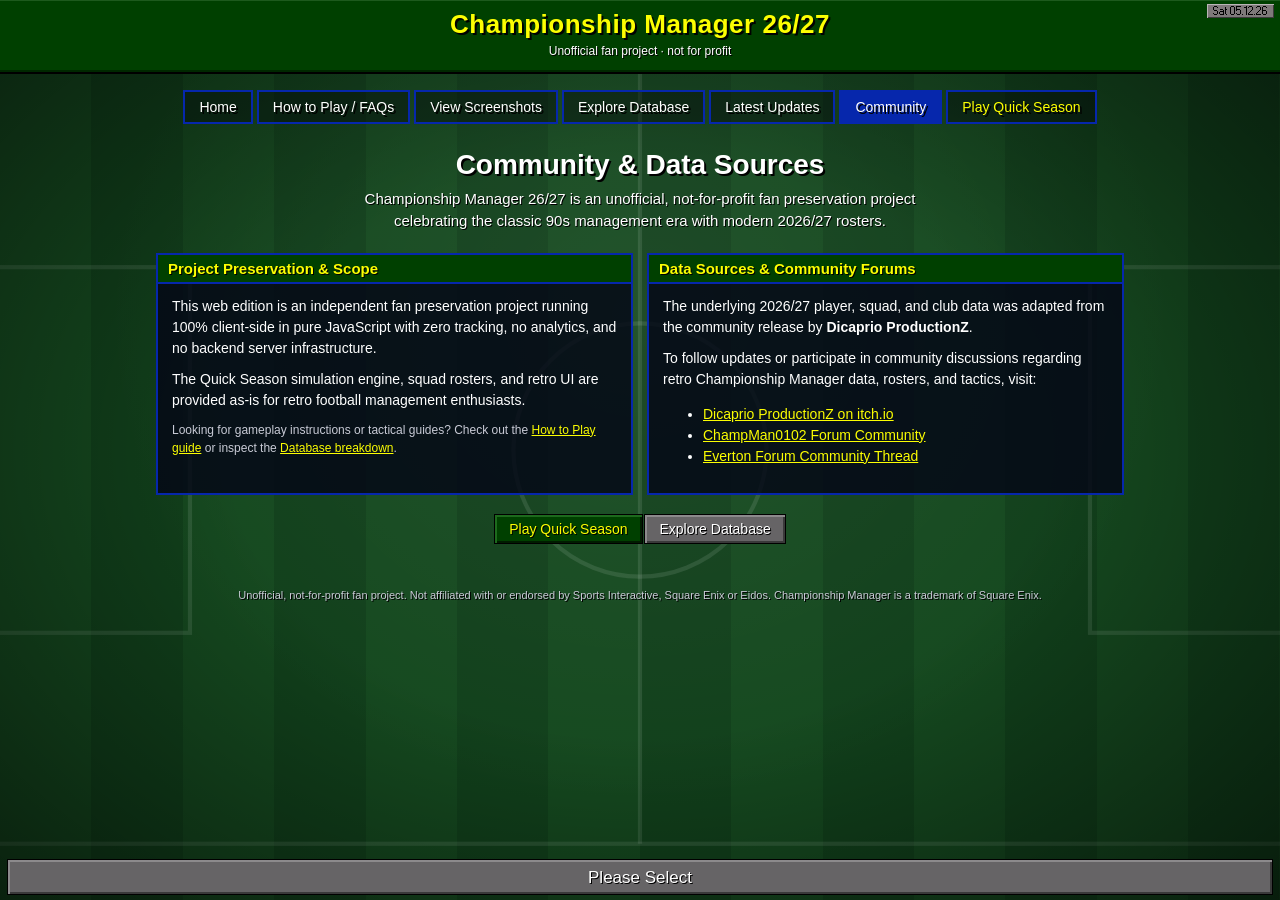
<file: docs/feedback.html>
<!DOCTYPE html>
<html lang="en">
<head>
<meta charset="utf-8">
<meta name="viewport" content="width=device-width, initial-scale=1">
<meta name="robots" content="noindex, nofollow">
<title>Community &amp; Data Sources · CM 26/27</title>
<link rel="icon" href="favicon.ico" sizes="any">
<link rel="icon" type="image/png" sizes="32x32" href="assets/favicon-32.png">
<link rel="apple-touch-icon" href="assets/apple-touch-icon.png">
<link rel="stylesheet" href="assets/site.css">
</head>
<body class="page-feedback" data-page="feedback" data-build="39">
<div id="bg"></div>

<header class="titlebar">
  <a class="longdate" id="longDate" href="index.html" data-tip="Back to the main screen">Championship Manager 26/27</a>
  <div class="tagline" data-tip="Unofficial, not-for-profit fan project. Not affiliated with or endorsed by Sports Interactive, Square Enix or Eidos. Championship Manager is a trademark of Square Enix.">Unofficial fan project · not for profit</div>
  <span class="datetag" id="shortDate"></span>
</header>

<nav class="minimenu" aria-label="Site">
  <a class="tile" href="index.html" data-page="home" data-tip="Back to the main screen">Home</a>
  <a class="tile" href="how-to-play.html" data-page="how-to-play" data-tip="What you need, saving, how long things take, and common questions">How to Play / FAQs</a>
  <a class="tile" href="see-the-game.html" data-page="see-the-game" data-tip="Stills from the game, with what's new">View Screenshots</a>
  <a class="tile" href="database.html" data-page="database" data-tip="How the 2026/27 players, clubs and managers break down">Explore Database</a>
  <a class="tile" href="changes.html" data-page="changes" data-tip="Every fix and change since launch, and known issues">Latest Updates</a>
  <a class="tile on" href="feedback.html" data-page="feedback" data-tip="Community discussions and data source links">Community</a>
  <a class="tile go" href="quick-season.html" data-page="play" data-tip="Play the game in this browser">Play Quick Season</a>
</nav>

<main>
<div class="screen-title">Community &amp; Data Sources</div>
<p class="screen-sub">Championship Manager 26/27 is an unofficial, not-for-profit fan preservation project celebrating the classic 90s management era with modern 2026/27 rosters.</p>

<div class="grid">
  <div class="panel s6">
    <h2>Project Preservation &amp; Scope</h2>
    <div class="body">
      <p>This web edition is an independent fan preservation project running 100% client-side in pure JavaScript with zero tracking, no analytics, and no backend server infrastructure.</p>
      <p>The Quick Season simulation engine, squad rosters, and retro UI are provided as-is for retro football management enthusiasts.</p>
      <p class="muted">Looking for gameplay instructions or tactical guides? Check out the <a href="how-to-play.html">How to Play guide</a> or inspect the <a href="database.html">Database breakdown</a>.</p>
    </div>
  </div>

  <div class="panel s6">
    <h2>Data Sources &amp; Community Forums</h2>
    <div class="body">
      <p>The underlying 2026/27 player, squad, and club data was adapted from the community release by <b>Dicaprio ProductionZ</b>.</p>
      <p>To follow updates or participate in community discussions regarding retro Championship Manager data, rosters, and tactics, visit:</p>
      <ul>
        <li><a href="https://swos21z.itch.io/championship-manager-2627" target="_blank" rel="noopener">Dicaprio ProductionZ on itch.io</a></li>
        <li><a href="https://champman0102.co.uk/viewtopic.php?t=10471" target="_blank" rel="noopener">ChampMan0102 Forum Community</a></li>
        <li><a href="https://members.boardhost.com/everton-forum/thread/1791965400.html" target="_blank" rel="noopener">Everton Forum Community Thread</a></li>
      </ul>
    </div>
  </div>
</div>

<p class="cta"><a class="btn go" href="quick-season.html">Play Quick Season</a> <a class="btn" href="database.html">Explore Database</a></p>
</main>

<p class="foot legal">Unofficial, not-for-profit fan project. Not affiliated with or endorsed by Sports Interactive, Square Enix or Eidos. Championship Manager is a trademark of Square Enix.</p>
<div class="status" id="status" role="status">Please Select</div>
<script src="assets/site.js"></script>
</body>
</html>
</file>
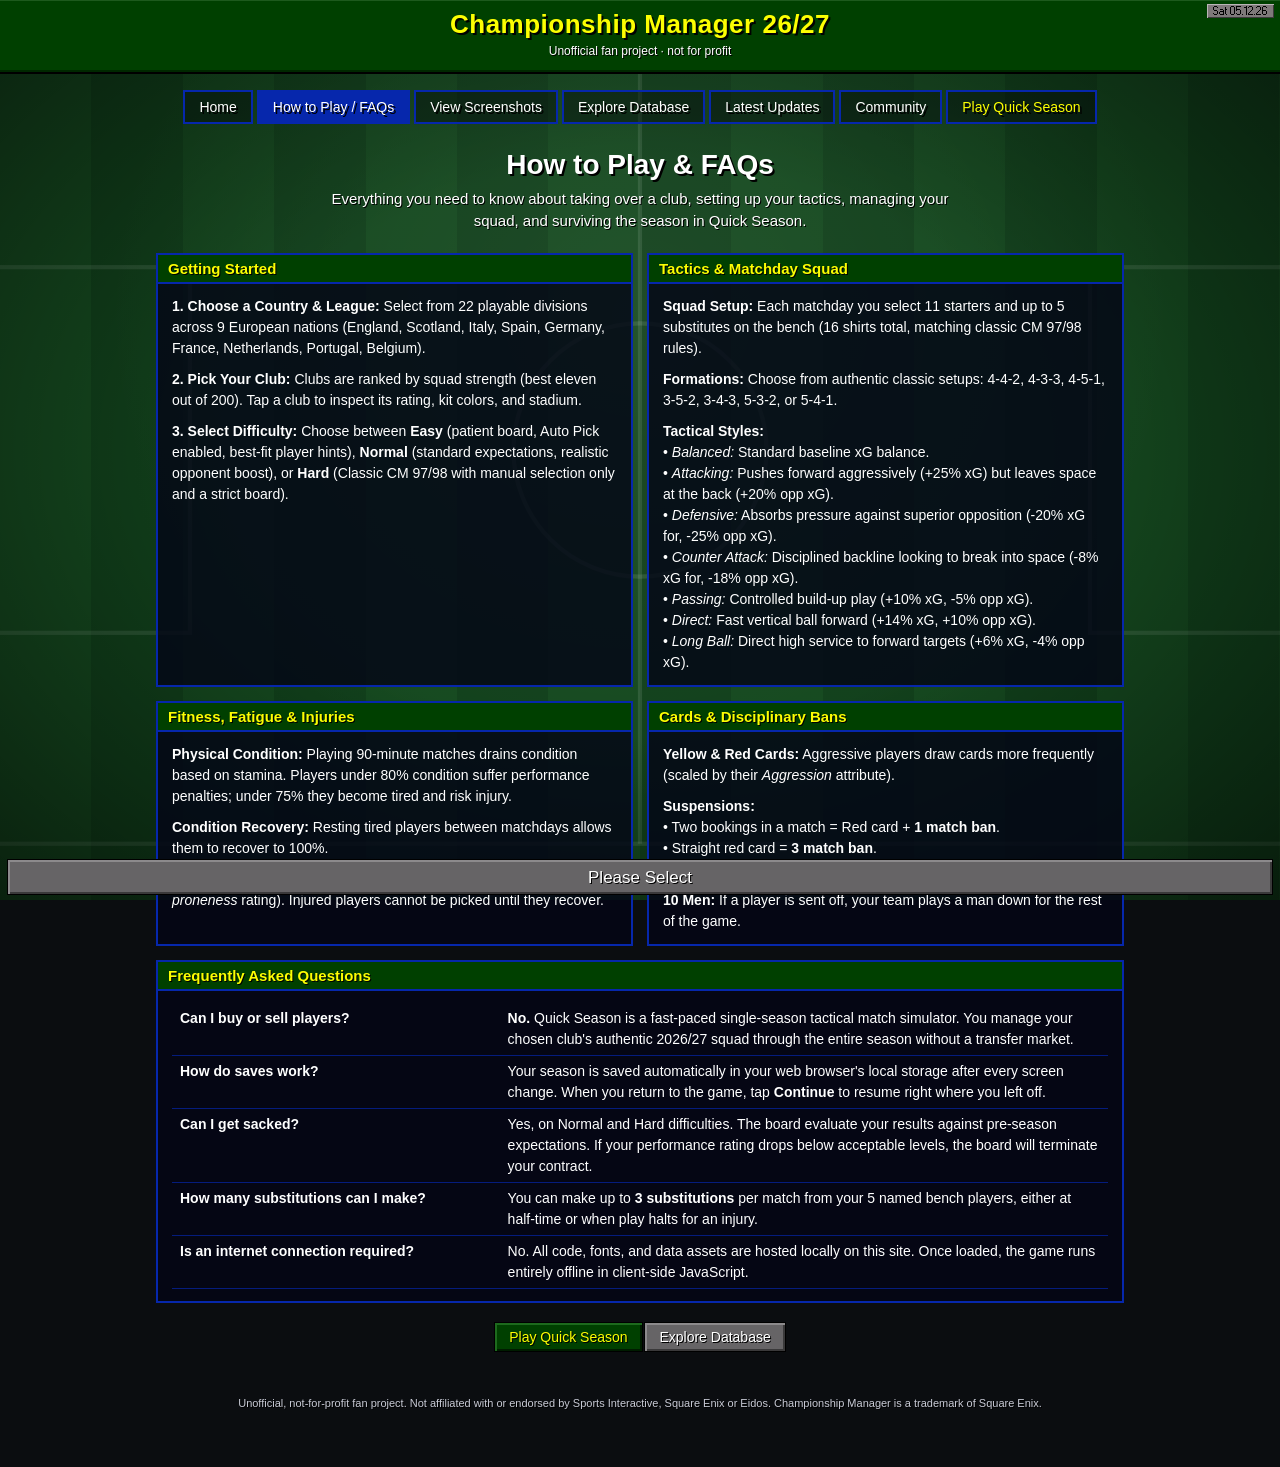
<file: docs/how-to-play.html>
<!DOCTYPE html>
<html lang="en" class="laptop">
<head>
<meta charset="utf-8">
<meta name="viewport" content="width=device-width, initial-scale=1">
<meta name="robots" content="noindex, nofollow">
<title>How to Play / FAQs · CM 26/27</title>
<link rel="icon" href="favicon.ico" sizes="any">
<link rel="icon" type="image/png" sizes="32x32" href="assets/favicon-32.png">
<link rel="apple-touch-icon" href="assets/apple-touch-icon.png">
<link rel="stylesheet" href="assets/site.css">
</head>
<body class="page-how-to-play" data-page="how-to-play" data-build="39">
<div id="bg"></div>

<header class="titlebar">
  <a class="longdate" id="longDate" href="index.html" data-tip="Back to the main screen">Championship Manager 26/27</a>
  <div class="tagline" data-tip="Unofficial, not-for-profit fan project. Not affiliated with or endorsed by Sports Interactive, Square Enix or Eidos. Championship Manager is a trademark of Square Enix.">Unofficial fan project · not for profit</div>
  <span class="datetag" id="shortDate"></span>
</header>

<nav class="minimenu" aria-label="Site">
  <a class="tile" href="index.html" data-page="home" data-tip="Back to the main screen">Home</a>
  <a class="tile on" href="how-to-play.html" data-page="how-to-play" data-tip="What you need, saving, how long things take, and common questions">How to Play / FAQs</a>
  <a class="tile" href="see-the-game.html" data-page="see-the-game" data-tip="Stills from the game, with what's new">View Screenshots</a>
  <a class="tile" href="database.html" data-page="database" data-tip="How the 2026/27 players, clubs and managers break down">Explore Database</a>
  <a class="tile" href="changes.html" data-page="changes" data-tip="Every fix and change since launch, and known issues">Latest Updates</a>
  <a class="tile" href="feedback.html" data-page="feedback" data-tip="Community discussions and data source links">Community</a>
  <a class="tile go" href="quick-season.html" data-page="play" data-tip="Play the game in this browser">Play Quick Season</a>
</nav>

<main>
<div class="screen-title">How to Play &amp; FAQs</div>
<p class="screen-sub">Everything you need to know about taking over a club, setting up your tactics, managing your squad, and surviving the season in Quick Season.</p>

<div class="grid">
  <div class="panel s6">
    <h2>Getting Started</h2>
    <div class="body">
      <p><b>1. Choose a Country &amp; League:</b> Select from 22 playable divisions across 9 European nations (England, Scotland, Italy, Spain, Germany, France, Netherlands, Portugal, Belgium).</p>
      <p><b>2. Pick Your Club:</b> Clubs are ranked by squad strength (best eleven out of 200). Tap a club to inspect its rating, kit colors, and stadium.</p>
      <p><b>3. Select Difficulty:</b> Choose between <b>Easy</b> (patient board, Auto Pick enabled, best-fit player hints), <b>Normal</b> (standard expectations, realistic opponent boost), or <b>Hard</b> (Classic CM 97/98 with manual selection only and a strict board).</p>
    </div>
  </div>

  <div class="panel s6">
    <h2>Tactics &amp; Matchday Squad</h2>
    <div class="body">
      <p><b>Squad Setup:</b> Each matchday you select 11 starters and up to 5 substitutes on the bench (16 shirts total, matching classic CM 97/98 rules).</p>
      <p><b>Formations:</b> Choose from authentic classic setups: 4-4-2, 4-3-3, 4-5-1, 3-5-2, 3-4-3, 5-3-2, or 5-4-1.</p>
      <p><b>Tactical Styles:</b>
        <br>• <i>Balanced:</i> Standard baseline xG balance.
        <br>• <i>Attacking:</i> Pushes forward aggressively (+25% xG) but leaves space at the back (+20% opp xG).
        <br>• <i>Defensive:</i> Absorbs pressure against superior opposition (-20% xG for, -25% opp xG).
        <br>• <i>Counter Attack:</i> Disciplined backline looking to break into space (-8% xG for, -18% opp xG).
        <br>• <i>Passing:</i> Controlled build-up play (+10% xG, -5% opp xG).
        <br>• <i>Direct:</i> Fast vertical ball forward (+14% xG, +10% opp xG).
        <br>• <i>Long Ball:</i> Direct high service to forward targets (+6% xG, -4% opp xG).
      </p>
    </div>
  </div>

  <div class="panel s6">
    <h2>Fitness, Fatigue &amp; Injuries</h2>
    <div class="body">
      <p><b>Physical Condition:</b> Playing 90-minute matches drains condition based on stamina. Players under 80% condition suffer performance penalties; under 75% they become tired and risk injury.</p>
      <p><b>Condition Recovery:</b> Resting tired players between matchdays allows them to recover to 100%.</p>
      <p><b>Injuries:</b> Players can get injured in-match (scaled by their <i>Injury proneness</i> rating). Injured players cannot be picked until they recover.</p>
    </div>
  </div>

  <div class="panel s6">
    <h2>Cards &amp; Disciplinary Bans</h2>
    <div class="body">
      <p><b>Yellow &amp; Red Cards:</b> Aggressive players draw cards more frequently (scaled by their <i>Aggression</i> attribute).</p>
      <p><b>Suspensions:</b>
        <br>• Two bookings in a match = Red card + <b>1 match ban</b>.
        <br>• Straight red card = <b>3 match ban</b>.
        <br>• 5 accumulated yellow cards = <b>1 match ban</b>.
      </p>
      <p><b>10 Men:</b> If a player is sent off, your team plays a man down for the rest of the game.</p>
    </div>
  </div>

  <div class="panel s12">
    <h2>Frequently Asked Questions</h2>
    <div class="body">
      <table class="cm">
        <tbody>
          <tr>
            <td style="width:35%"><b>Can I buy or sell players?</b></td>
            <td><b>No.</b> Quick Season is a fast-paced single-season tactical match simulator. You manage your chosen club's authentic 2026/27 squad through the entire season without a transfer market.</td>
          </tr>
          <tr>
            <td><b>How do saves work?</b></td>
            <td>Your season is saved automatically in your web browser's local storage after every screen change. When you return to the game, tap <b>Continue</b> to resume right where you left off.</td>
          </tr>
          <tr>
            <td><b>Can I get sacked?</b></td>
            <td>Yes, on Normal and Hard difficulties. The board evaluate your results against pre-season expectations. If your performance rating drops below acceptable levels, the board will terminate your contract.</td>
          </tr>
          <tr>
            <td><b>How many substitutions can I make?</b></td>
            <td>You can make up to <b>3 substitutions</b> per match from your 5 named bench players, either at half-time or when play halts for an injury.</td>
          </tr>
          <tr>
            <td><b>Is an internet connection required?</b></td>
            <td>No. All code, fonts, and data assets are hosted locally on this site. Once loaded, the game runs entirely offline in client-side JavaScript.</td>
          </tr>
        </tbody>
      </table>
    </div>
  </div>
</div>

<p class="cta"><a class="btn go" href="quick-season.html">Play Quick Season</a> <a class="btn" href="database.html">Explore Database</a></p>
</main>

<p class="foot legal">Unofficial, not-for-profit fan project. Not affiliated with or endorsed by Sports Interactive, Square Enix or Eidos. Championship Manager is a trademark of Square Enix.</p>
<div class="status" id="status" role="status">Please Select</div>
<script src="assets/site.js"></script>
</body>
</html>
</file>
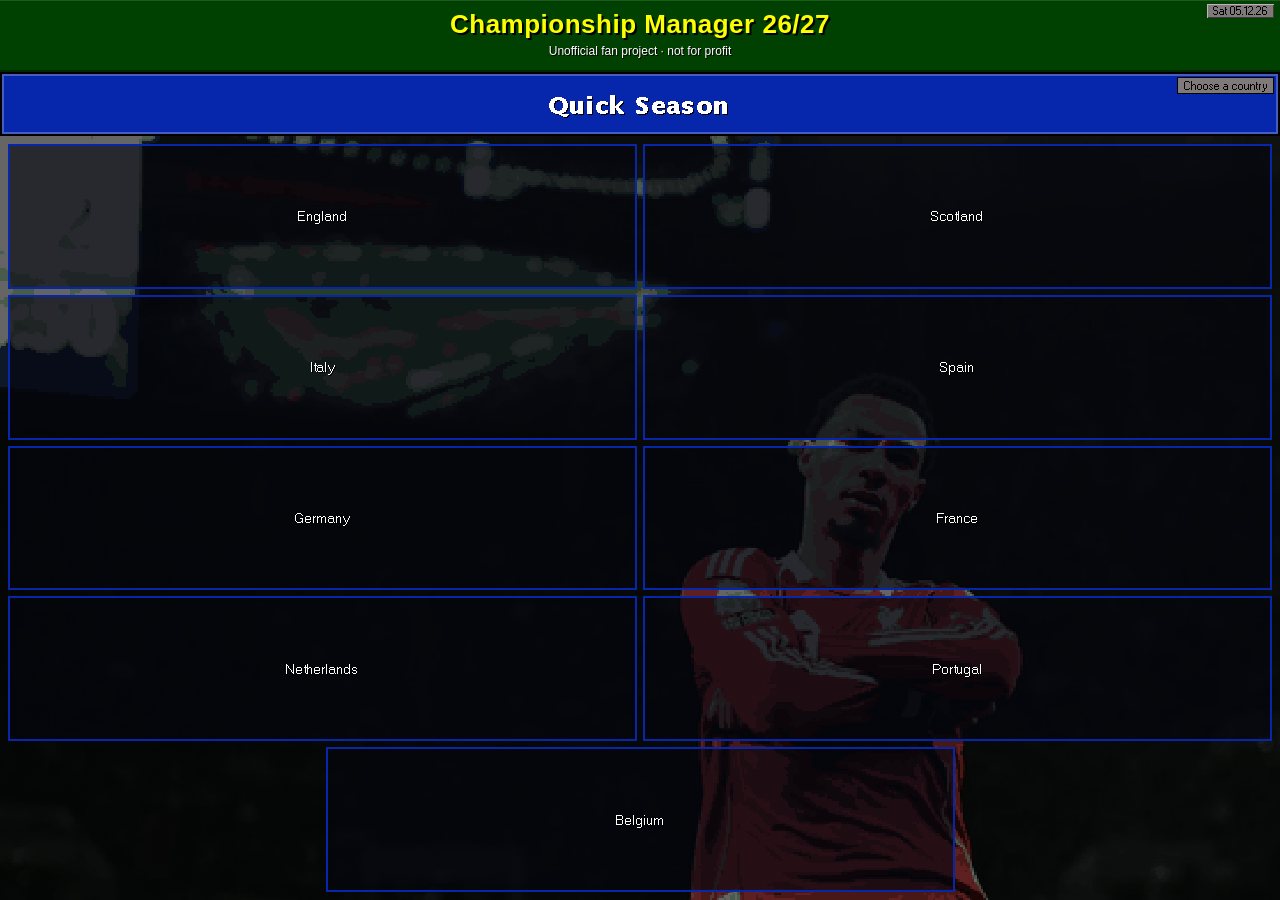
<file: docs/quick-season.html>
<!doctype html>
<html lang="en">
<head>
<meta charset="utf-8">
<meta name="viewport" content="width=device-width, initial-scale=1">
<meta name="robots" content="noindex, nofollow">
<title>Quick Season · CM 26/27</title>
<link rel="icon" href="favicon.ico" sizes="any">
<link rel="icon" type="image/png" sizes="32x32" href="assets/favicon-32.png">
<link rel="apple-touch-icon" href="assets/apple-touch-icon.png">
<link rel="stylesheet" href="assets/site.css">

</head>
<body class="page-season" data-page="play" data-build="39">
<div id="bg"></div>

<header class="titlebar">
  <a class="longdate" id="longDate" href="index.html" data-tip="Back to the main screen">Championship Manager 26/27</a>
  <div class="tagline" data-tip="Unofficial, not-for-profit fan project. Not affiliated with or endorsed by Sports Interactive, Square Enix or Eidos. Championship Manager is a trademark of Square Enix.">Unofficial fan project · not for profit</div>
  <span class="datetag" id="shortDate"></span>
</header>

<main>
<div id="season" class="season" aria-live="polite"><p class="qs-hint">Loading the leagues…</p></div>
<noscript><p class="screen-sub">Quick Season needs JavaScript switched on.</p></noscript>
<div class="rotate-note" role="alert"><div><span class="rotate-icon" aria-hidden="true"></span><p>Turn your phone upright to play</p><small>Quick Season is laid out for portrait</small></div></div>

</main>

<p class="foot legal">Unofficial, not-for-profit fan project. Not affiliated with or endorsed by Sports Interactive, Square Enix or Eidos. Championship Manager is a trademark of Square Enix.</p>

<div class="status" id="status" role="status">Please Select</div>
<script src="assets/site.js"></script>
<script src="assets/season.js"></script>
</body>
</html>
</file>
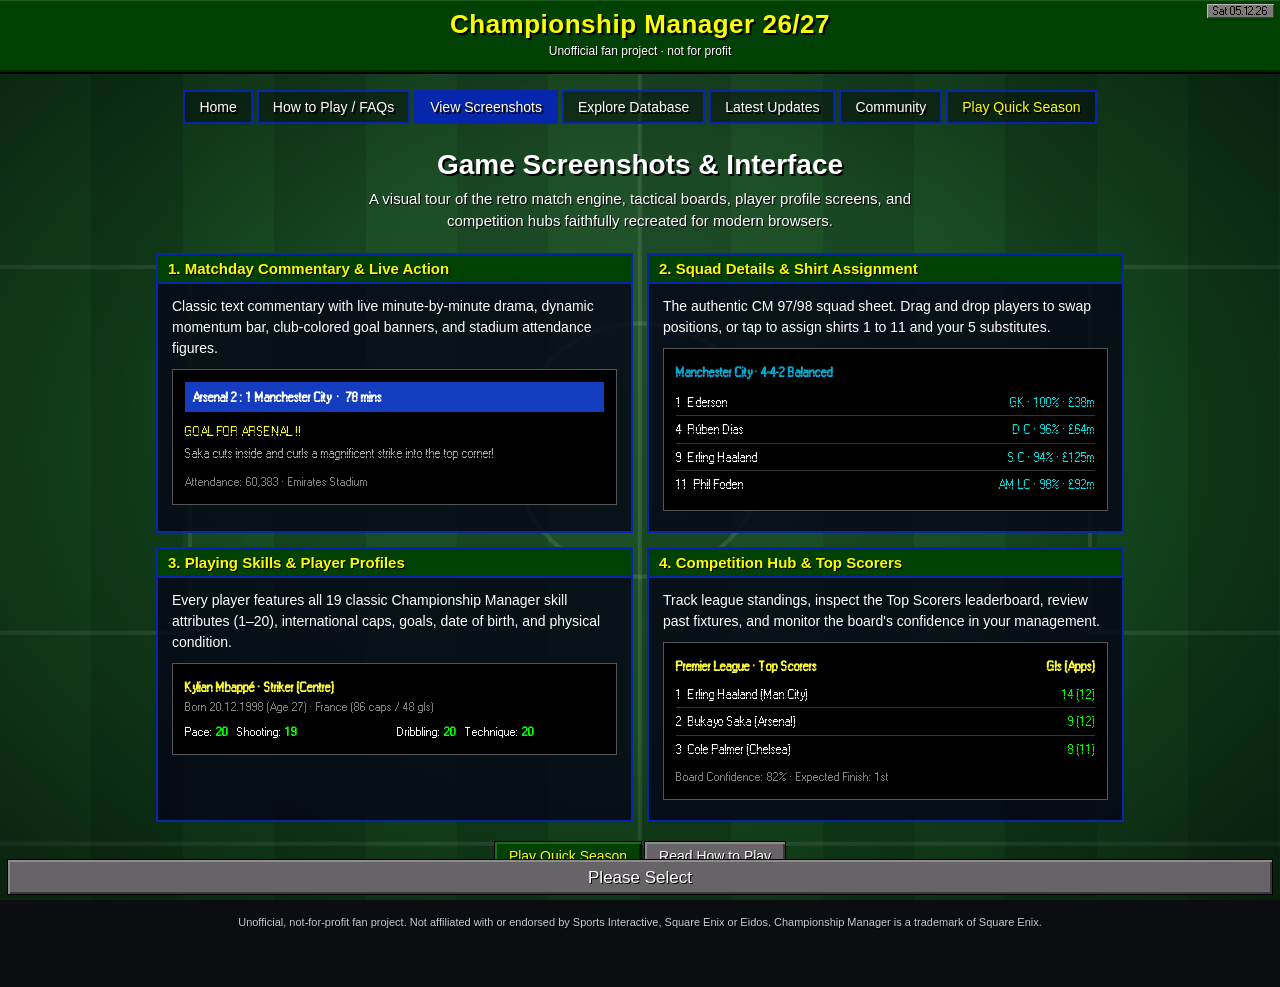
<file: docs/see-the-game.html>
<!DOCTYPE html>
<html lang="en" class="laptop">
<head>
<meta charset="utf-8">
<meta name="viewport" content="width=device-width, initial-scale=1">
<meta name="robots" content="noindex, nofollow">
<title>View Screenshots · CM 26/27</title>
<link rel="icon" href="favicon.ico" sizes="any">
<link rel="icon" type="image/png" sizes="32x32" href="assets/favicon-32.png">
<link rel="apple-touch-icon" href="assets/apple-touch-icon.png">
<link rel="stylesheet" href="assets/site.css">
</head>
<body class="page-screenshots" data-page="see-the-game" data-build="39">
<div id="bg"></div>

<header class="titlebar">
  <a class="longdate" id="longDate" href="index.html" data-tip="Back to the main screen">Championship Manager 26/27</a>
  <div class="tagline" data-tip="Unofficial, not-for-profit fan project. Not affiliated with or endorsed by Sports Interactive, Square Enix or Eidos. Championship Manager is a trademark of Square Enix.">Unofficial fan project · not for profit</div>
  <span class="datetag" id="shortDate"></span>
</header>

<nav class="minimenu" aria-label="Site">
  <a class="tile" href="index.html" data-page="home" data-tip="Back to the main screen">Home</a>
  <a class="tile" href="how-to-play.html" data-page="how-to-play" data-tip="What you need, saving, how long things take, and common questions">How to Play / FAQs</a>
  <a class="tile on" href="see-the-game.html" data-page="see-the-game" data-tip="Stills from the game, with what's new">View Screenshots</a>
  <a class="tile" href="database.html" data-page="database" data-tip="How the 2026/27 players, clubs and managers break down">Explore Database</a>
  <a class="tile" href="changes.html" data-page="changes" data-tip="Every fix and change since launch, and known issues">Latest Updates</a>
  <a class="tile" href="feedback.html" data-page="feedback" data-tip="Community discussions and data source links">Community</a>
  <a class="tile go" href="quick-season.html" data-page="play" data-tip="Play the game in this browser">Play Quick Season</a>
</nav>

<main>
<div class="screen-title">Game Screenshots &amp; Interface</div>
<p class="screen-sub">A visual tour of the retro match engine, tactical boards, player profile screens, and competition hubs faithfully recreated for modern browsers.</p>

<div class="grid">
  <div class="panel s6">
    <h2>1. Matchday Commentary &amp; Live Action</h2>
    <div class="body">
      <p>Classic text commentary with live minute-by-minute drama, dynamic momentum bar, club-colored goal banners, and stadium attendance figures.</p>
      <div style="background:#000;border:1px solid #555;padding:12px;font-family:'CM Sans 13',monospace;color:#fff;line-height:1.6;margin:8px 0;">
        <div style="background:#143cbe;color:#fff;padding:4px 8px;font-weight:bold;margin-bottom:8px;">Arsenal 2 : 1 Manchester City &nbsp;·&nbsp; 78 mins</div>
        <div style="color:#f8f838;">GOAL FOR ARSENAL !!</div>
        <div style="color:#aaa;">Saka cuts inside and curls a magnificent strike into the top corner!</div>
        <div style="font-size:12px;color:#888;margin-top:8px;">Attendance: 60,383 · Emirates Stadium</div>
      </div>
    </div>
  </div>

  <div class="panel s6">
    <h2>2. Squad Details &amp; Shirt Assignment</h2>
    <div class="body">
      <p>The authentic CM 97/98 squad sheet. Drag and drop players to swap positions, or tap to assign shirts 1 to 11 and your 5 substitutes.</p>
      <div style="background:#000;border:1px solid #555;padding:12px;font-family:'CM Sans 13',monospace;color:#fff;line-height:1.6;margin:8px 0;">
        <div style="color:#00aad2;font-weight:bold;margin-bottom:6px;">Manchester City · 4-4-2 Balanced</div>
        <div style="display:flex;justify-content:space-between;border-bottom:1px solid #333;padding:2px 0;"><span>1 &nbsp;Ederson</span><span style="color:#00e0e0;">GK · 100% · £38m</span></div>
        <div style="display:flex;justify-content:space-between;border-bottom:1px solid #333;padding:2px 0;"><span>4 &nbsp;Rúben Dias</span><span style="color:#00e0e0;">D C · 96% · £64m</span></div>
        <div style="display:flex;justify-content:space-between;border-bottom:1px solid #333;padding:2px 0;"><span>9 &nbsp;Erling Haaland</span><span style="color:#00e0e0;">S C · 94% · £125m</span></div>
        <div style="display:flex;justify-content:space-between;padding:2px 0;"><span>11 &nbsp;Phil Foden</span><span style="color:#00e0e0;">AM LC · 98% · £92m</span></div>
      </div>
    </div>
  </div>

  <div class="panel s6">
    <h2>3. Playing Skills &amp; Player Profiles</h2>
    <div class="body">
      <p>Every player features all 19 classic Championship Manager skill attributes (1–20), international caps, goals, date of birth, and physical condition.</p>
      <div style="background:#000;border:1px solid #555;padding:12px;font-family:'CM Sans 13',monospace;color:#fff;line-height:1.6;margin:8px 0;">
        <div style="color:#f8f838;font-weight:bold;">Kylian Mbappé · Striker (Centre)</div>
        <div style="color:#888;font-size:12px;margin-bottom:6px;">Born 20.12.1998 (Age 27) · France (86 caps / 48 gls)</div>
        <div style="display:grid;grid-template-columns:1fr 1fr;gap:4px;font-size:12px;">
          <div>Pace: <b style="color:#00ff00;">20</b> &nbsp; Shooting: <b style="color:#00ff00;">19</b></div>
          <div>Dribbling: <b style="color:#00ff00;">20</b> &nbsp; Technique: <b style="color:#00ff00;">20</b></div>
        </div>
      </div>
    </div>
  </div>

  <div class="panel s6">
    <h2>4. Competition Hub &amp; Top Scorers</h2>
    <div class="body">
      <p>Track league standings, inspect the Top Scorers leaderboard, review past fixtures, and monitor the board's confidence in your management.</p>
      <div style="background:#000;border:1px solid #555;padding:12px;font-family:'CM Sans 13',monospace;color:#fff;line-height:1.6;margin:8px 0;">
        <div style="display:flex;justify-content:space-between;color:#f8f838;font-weight:bold;margin-bottom:4px;"><span>Premier League · Top Scorers</span><span>Gls (Apps)</span></div>
        <div style="display:flex;justify-content:space-between;border-bottom:1px solid #333;padding:2px 0;"><span>1 &nbsp;Erling Haaland (Man City)</span><span style="color:#00ff00;">14 (12)</span></div>
        <div style="display:flex;justify-content:space-between;border-bottom:1px solid #333;padding:2px 0;"><span>2 &nbsp;Bukayo Saka (Arsenal)</span><span style="color:#00ff00;">9 (12)</span></div>
        <div style="display:flex;justify-content:space-between;padding:2px 0;"><span>3 &nbsp;Cole Palmer (Chelsea)</span><span style="color:#00ff00;">8 (11)</span></div>
        <div style="font-size:12px;color:#888;margin-top:6px;">Board Confidence: 82% · Expected Finish: 1st</div>
      </div>
    </div>
  </div>
</div>

<p class="cta"><a class="btn go" href="quick-season.html">Play Quick Season</a> <a class="btn" href="how-to-play.html">Read How to Play</a></p>
</main>

<p class="foot legal">Unofficial, not-for-profit fan project. Not affiliated with or endorsed by Sports Interactive, Square Enix or Eidos. Championship Manager is a trademark of Square Enix.</p>
<div class="status" id="status" role="status">Please Select</div>
<script src="assets/site.js"></script>
</body>
</html>
</file>
<file: docs/assets/site.css>
/* CM 26/27 site. Colours sampled from the game's main menu (title bar, menu tiles, "Please Select" bar). */
@font-face { font-family: 'CM Pixel'; src: url('fonts/ms_sans_serif.woff2') format('woff2'); font-weight: 400; }
@font-face { font-family: 'CM Pixel'; src: url('fonts/ms_sans_serif_bold.woff2') format('woff2'); font-weight: 700; }
/* The game's own bitmap fonts (CM2627/MY1-7.FNT), pixel for pixel: fnt_to_woff.py; season.js pixelSnap picks one per text at its own size */
@font-face { font-family: 'CM Lucida'; src: url('fonts/cm_lucida.woff2') format('woff2'); font-weight: 400; }
@font-face { font-family: 'CM Lucida'; src: url('fonts/cm_lucida_bold.woff2') format('woff2'); font-weight: 700; }
@font-face { font-family: 'CM Sans 13'; src: url('fonts/cm_sans_13.woff2') format('woff2'); }   /* the game's MS Sans Serif sizes (MY1-5.FNT) */
@font-face { font-family: 'CM Sans 16'; src: url('fonts/cm_sans_16.woff2') format('woff2'); }
@font-face { font-family: 'CM Sans 20'; src: url('fonts/cm_sans_20.woff2') format('woff2'); }
@font-face { font-family: 'CM Sans 24'; src: url('fonts/cm_sans_24.woff2') format('woff2'); }
@font-face { font-family: 'CM Sans 29'; src: url('fonts/cm_sans_29.woff2') format('woff2'); }

:root {
  --cm-bar: #004000;          /* title bar green */
  --cm-bar-edge: #002800;
  --cm-title: #fcfe02;        /* title bar text yellow */
  --cm-tile-edge: #0627ac;    /* menu tile border navy */
  --cm-tile: rgba(0, 0, 10, .38);
  --cm-tile-hover: rgba(6, 39, 172, .45);
  --cm-panel: rgba(4, 6, 22, .82);
  --cm-grey: #666466;         /* "Please Select" bar */
  --cm-grey-hi: #8c8a8c;
  --cm-grey-lo: #3a393a;
  --cm-tag: #7f797a;          /* date tag */
  --cm-text: #ffffff;
  --cm-muted: #c9cbd6;
  --cm-good: #5fe07a;
  --cm-bad: #ff6a5f;
  --game: 'Lucida Grande', 'Lucida Sans Unicode', 'Lucida Sans', Verdana, sans-serif;
  --pixel: 'CM Pixel', 'MS Sans Serif', Tahoma, sans-serif;
}
* { box-sizing: border-box; }
html, body { margin: 0; min-height: 100%; }
body { font: 14px/1.5 var(--game); color: var(--cm-text); background: #0b0d10; padding-bottom: 56px; }
a { color: var(--cm-title); }
/* Background: a floodlit pitch drawn in CSS (mown stripes, halfway line and centre circle), no photos */
#bg { position: fixed; inset: 0; z-index: -2;
  background:
    radial-gradient(ellipse at 50% 35%, rgba(255, 255, 255, .06), transparent 60%),
    url("data:image/svg+xml,%3Csvg xmlns='http://www.w3.org/2000/svg' viewBox='0 0 1000 640' preserveAspectRatio='xMidYMid slice'%3E%3Cg fill='none' stroke='%23ffffff' stroke-opacity='.10' stroke-width='3'%3E%3Crect x='40' y='40' width='920' height='560'/%3E%3Cline x1='500' y1='40' x2='500' y2='600'/%3E%3Ccircle cx='500' cy='320' r='90'/%3E%3Crect x='40' y='190' width='140' height='260'/%3E%3Crect x='820' y='190' width='140' height='260'/%3E%3C/g%3E%3C/svg%3E") center/cover no-repeat,
    repeating-linear-gradient(90deg, #15491f 0 7.14%, #11401b 7.14% 14.28%); }
#bg::after { content: ''; position: absolute; inset: 0; background: radial-gradient(ellipse at center, transparent 45%, rgba(0, 0, 0, .55)); }

/* Title bar: the date in yellow, a small date tag top right, as in the game */
.titlebar { position: sticky; top: 0; z-index: 10; background: var(--cm-bar); border-bottom: 2px solid var(--cm-bar-edge);
  box-shadow: inset 0 1px 0 #1d5a1d, 0 2px 0 #000; padding: 10px 120px; text-align: center; }
.longdate { display: inline-block; font: 700 26px/1.1 var(--game); color: var(--cm-title); text-shadow: 2px 2px 0 #000; letter-spacing: .5px; text-decoration: none; }
.menu + .grid { margin-top: 28px; }   /* home: room between the tiles and the panels */
/* Home: 97/98 screens dissolving into 26/27, one at a time (assets/dissolve.js) */
.menu + .compare { margin-top: 28px; }   /* home: the 97/98 → 26/27 carousel sits between the tiles and the panels */
.compare + .grid { margin-top: 14px; }
/* home: What's different fills its panel to the height of the right-hand column, rows spread evenly */
#differences { display: flex; flex-direction: column; }
#differences .body { flex: 1; }
#differences table.cm { height: 100%; }
#differences table.cm th, #differences table.cm td { vertical-align: middle; }
.compare .body { display: grid; grid-template-columns: minmax(0, 640px) minmax(0, 1fr); gap: 12px; padding: 12px; }
.compare canvas { display: block; width: 100%; height: auto; image-rendering: pixelated; border: 2px solid var(--cm-tile-edge); background: #000; }
.compare-tiles { display: flex; flex-direction: column; gap: 6px; }
.compare-tiles button { flex: 1; font: 700 15px var(--game); color: var(--cm-text); text-shadow: 1px 1px 0 #000; text-align: left; padding: 8px 12px; cursor: pointer;
  background: var(--cm-panel); border: 2px solid var(--cm-tile-edge); }
.compare-tiles button small { display: block; font: 12px var(--game); color: var(--cm-muted); margin-top: 2px; }
.compare-tiles button:hover { border-color: var(--cm-title); }
.compare-tiles button.on { background: var(--cm-bar); color: var(--cm-title); }
.tagline { margin-top: 3px; font-size: 12px; color: var(--cm-text); text-shadow: 1px 1px 0 #000; }
.datetag { position: absolute; top: 4px; right: 6px; font: 11px var(--pixel); color: #000; background: var(--cm-tag); padding: 1px 6px;
  box-shadow: inset 1px 1px 0 #b9b5b6, inset -1px -1px 0 #3d3a3b; }

main { max-width: 1000px; margin: 0 auto; padding: 0 16px 24px; }
.screen-title { text-align: center; font: 700 28px/1.2 var(--game); margin: 4px 0 18px; text-shadow: 2px 2px 0 #000; }
.screen-sub { text-align: center; margin: -12px auto 20px; max-width: 620px; font-size: 15px; text-shadow: 1px 1px 0 #000; }
.screen-sub:first-child { margin-top: 6px; font-size: 17px; max-width: 900px; }
/* Phones and tablets only (same test as window.cmTouchOnly in site.js): e.g. the home line saying where the game plays */
.touch-only { display: none; }
@media (hover: none) and (pointer: coarse) { html:not(.laptop) .touch-only { display: block; } }
html.touch .touch-only { display: block; }   /* html.touch: site.js's wider test (Samsung Internet); html.laptop: Windows/ChromeOS touch laptops */
.screen-sub .lead { display: block; font-size: 20px; margin-bottom: 2px; }   /* home intro: the second line reads as its sub-title */

/* Menu tiles, as on the game's main screen */
.tile { font: 19px/1.15 var(--game); color: var(--cm-text); text-shadow: 2px 2px 0 #000; background: var(--cm-tile); text-decoration: none;
  border: 2px solid var(--cm-tile-edge); min-height: 150px; padding: 10px; display: flex; align-items: center; justify-content: center;
  text-align: center; cursor: pointer; }
.tile:hover, .tile:focus-visible { background: var(--cm-tile-hover); outline: none; }
.tile.go { color: var(--cm-title); }
/* Home: the game's main menu proportions: 128x107 tiles, 4 per row; a short last row is centred (7 tiles = 4 over 3 offset by half a tile) */
.menu { --gap: 10px; --cols: 4; display: flex; flex-wrap: wrap; justify-content: center; gap: var(--gap); max-width: 860px; margin: 0 auto 26px; }
.menu .tile { flex: 0 0 calc((100% - (var(--cols) - 1) * var(--gap)) / var(--cols)); min-width: 0; min-height: 0; aspect-ratio: 128 / 107; font-size: clamp(16px, 2.4vw, 22px); }
.minimenu { display: flex; gap: 4px; justify-content: center; flex-wrap: wrap; padding: 18px 16px 20px; }
.minimenu .tile { min-height: 0; font-size: 14px; padding: 7px 14px; }
.minimenu .tile.on { background: var(--cm-tile-edge); }
.page-home main { padding-top: 18px; }

/* "Please Select" bar: says what's under the pointer (on Play, the game's save status) */
.status { position: fixed; left: 8px; right: 8px; bottom: 6px; z-index: 10; background: var(--cm-grey); color: #fff; text-align: center;
  font: 17px/1 var(--game); padding: 9px 12px 8px; text-shadow: 1px 1px 0 #000;
  box-shadow: inset 2px 2px 0 var(--cm-grey-hi), inset -2px -2px 0 var(--cm-grey-lo), 0 0 0 1px #000; }
.status.ok { color: var(--cm-good); }
.status.busy { color: var(--cm-bad); animation: busy 1.2s ease-in-out infinite alternate; }
@keyframes busy { to { color: #ffb4ad; } }
@media (prefers-reduced-motion: reduce) { .status.busy { animation: none; } }

.tile.off, .btn.off { color: var(--cm-muted); opacity: .6; cursor: not-allowed; }
.tile.off { flex-direction: column; padding-inline: 6px; }   /* room for 'Needs keyboard & mouse' on one line on phones */
.tile.touch-tile { display: none; flex-direction: column; }   /* Quick Season: phones and tablets only */
@media (hover: none) and (pointer: coarse) { html:not(.laptop) .tile.touch-tile { display: flex; } }   /* after the rule above, so it wins */
html.touch .tile.touch-tile { display: flex; }
.tile.touch-tile small { display: block; font-size: 12px; margin-top: 6px; color: var(--cm-muted); }
.tile.desk-tile { flex-direction: column; }   /* home on a computer: Play Mobile Game in Share Feedback's place (phones keep Feedback) */
.tile.go.desk-tile { color: var(--cm-text); }   /* white on a computer, where Play Original Game is the yellow one */
.tile.desk-tile small { display: block; font-size: 13px; margin-top: 6px; color: var(--cm-muted); }
@media (hover: none) and (pointer: coarse) { html:not(.laptop) .tile.desk-tile { display: none; } }
html.touch .tile.desk-tile { display: none; }
/* Home tiles' sub-lines, computers only (phones keep short tiles; Play Game gets "Needs a computer" from site.js) */
.menu .tile { flex-direction: column; }
.desk-only { display: block; font-size: 13px; margin-top: 6px; color: var(--cm-muted); }
.tile.off small { display: block; font-size: 12px; margin-top: 6px; color: var(--cm-title); }
@media (hover: none) and (pointer: coarse) { html:not(.laptop) .tile small.desk-only { display: none; } }   /* after .tile.off small, so it wins */
html.touch .tile small.desk-only { display: none; }
.btn.off small { margin-left: 6px; font-size: 11px; color: var(--cm-title); }
.touchnote { margin: auto; max-width: 520px; padding: 18px 20px; text-align: center; }
.touchnote h2 { color: var(--cm-title); font-size: 20px; margin-bottom: 8px; }
.touchnote p { margin-bottom: 12px; }
.touchnote-links { display: flex; gap: 4px; justify-content: center; flex-wrap: wrap; margin-bottom: 14px; }
.touchnote-links .tile { min-height: 0; font-size: 15px; padding: 9px 14px; }
.touchnote .muted a { color: var(--cm-title); text-decoration: underline; }

/* Panels */
.grid { display: grid; gap: 14px; grid-template-columns: repeat(12, 1fr); }
.s12 { grid-column: span 12; } .s6 { grid-column: span 6; } .s8 { grid-column: span 8; } .s7 { grid-column: span 7; } .s5 { grid-column: span 5; } .s4 { grid-column: span 4; }
.col { display: grid; gap: 14px; align-content: start; }
.s8.center { grid-column: 3 / span 8; }
.panel { background: var(--cm-panel); border: 2px solid var(--cm-tile-edge); scroll-margin-top: 70px; }
.panel > h2 { margin: 0; padding: 5px 10px; font: 700 15px var(--game); color: var(--cm-title); background: var(--cm-bar);
  text-shadow: 1px 1px 0 #000; border-bottom: 2px solid var(--cm-tile-edge); display: flex; justify-content: space-between; align-items: center; gap: 8px; }
.panel > h2 a.small { white-space: nowrap; }   /* the heading wraps, never the link */
.panel > h2 small, .panel > h2 a.small { font: 11px var(--pixel); color: #e6f2e6; text-shadow: none; }
.body { padding: 12px 14px; }
.body p { margin: 0 0 10px; } .body p:last-child { margin-bottom: 0; }
.body h3 { font: 700 14px var(--game); color: var(--cm-title); margin: 16px 0 4px; }
.body h3:first-child { margin-top: 0; }
.muted { color: var(--cm-muted); font-size: 12px; }

.btn { font: 14px var(--game); color: #fff; background: var(--cm-grey); border: 0; padding: 6px 14px; cursor: pointer; text-shadow: 1px 1px 0 #000;
  text-decoration: none; display: inline-block;
  box-shadow: inset 2px 2px 0 var(--cm-grey-hi), inset -2px -2px 0 var(--cm-grey-lo), 0 0 0 1px #000; }
.btn:active { box-shadow: inset 2px 2px 0 var(--cm-grey-lo), inset -2px -2px 0 var(--cm-grey-hi), 0 0 0 1px #000; }
.btn.go { background: var(--cm-bar); color: var(--cm-title); box-shadow: inset 2px 2px 0 #1d6a1d, inset -2px -2px 0 #001c00, 0 0 0 1px #000; }
.btn.sm { font-size: 12px; padding: 2px 8px; }
.btn:disabled { opacity: .55; cursor: default; }

.badge { display: inline-block; font: 11px var(--pixel); padding: 1px 6px; background: var(--cm-tile-edge); color: #fff; text-shadow: none; }
.badge.ng { background: #9a1018; }
.badge.inv { background: var(--cm-title); color: #000; }

table.cm { width: 100%; border-collapse: collapse; }
table.cm th, table.cm td { text-align: left; padding: 5px 8px; border-bottom: 1px solid rgba(6, 39, 172, .7); vertical-align: top; }
table.cm th { color: var(--cm-title); font-weight: 700; white-space: nowrap; }
table.cm th.n { text-align: right; }
table.cm td.n { text-align: right; font-weight: 700; font-variant-numeric: tabular-nums; }

/* Player info, in club colours */
.strip { display: flex; justify-content: space-between; gap: 8px; padding: 5px 8px; font-weight: 700; text-shadow: none; border: 1px solid #000; }
.pdl { display: grid; grid-template-columns: auto 1fr; gap: 2px 12px; margin: 10px 0; }
.pdl dt { color: var(--cm-title); } .pdl dd { margin: 0; }
.attrs { display: grid; grid-template-columns: 1fr 1fr; gap: 4px 14px; font-size: 13px; }
.attr { display: grid; grid-template-columns: 86px 1fr 20px; align-items: center; gap: 6px; }
.bar { height: 8px; background: #22252e; border: 1px solid var(--cm-tile-edge); }
.bar i { display: block; height: 100%; background: var(--cm-good); }
.attr b { text-align: right; }

/* News */
.inbox { display: grid; grid-template-columns: 270px 1fr; gap: 10px; }
.inbox ul { list-style: none; margin: 0; padding: 0; max-height: 520px; overflow: auto; border: 1px solid var(--cm-tile-edge); }
.inbox li { padding: 6px 8px; cursor: pointer; border-bottom: 1px solid rgba(6, 39, 172, .6); font-size: 13px; }
.inbox li .d { display: block; font: 11px var(--pixel); color: var(--cm-muted); }
.inbox li.on { background: var(--cm-tile-edge); }
.inbox li:not(.on):hover { background: rgba(6, 39, 172, .35); }
.read h3 { margin: 0 0 6px !important; font-size: 17px !important; }
.read .meta { margin-bottom: 10px; display: flex; gap: 4px; flex-wrap: wrap; align-items: center; }
.read ul { margin: 0; padding-left: 18px; } .read li { margin-bottom: 10px; }
.read li .badges { display: flex; gap: 4px; flex-wrap: wrap; margin-bottom: 3px; }
.newsrow { display: grid; grid-template-columns: 58px 1fr; gap: 8px; padding: 6px 0; border-bottom: 1px solid rgba(6, 39, 172, .6); font-size: 13px; color: var(--cm-text); text-decoration: none; }
.newsrow:hover b { color: var(--cm-title); }
.issue { padding: 5px 0; border-bottom: 1px solid rgba(6, 39, 172, .6); }

ol.steps { margin: 0; padding-left: 20px; } ol.steps li { margin-bottom: 9px; }
ol.steps ul { margin: 6px 0 0; padding-left: 18px; } ol.steps ul li { margin-bottom: 4px; }
.faq details { border: 2px solid var(--cm-tile-edge); background: var(--cm-tile); margin-bottom: 6px; }
.faq summary { cursor: pointer; padding: 7px 10px 7px 30px; position: relative; list-style: none; font-weight: 700; }
.faq summary::-webkit-details-marker { display: none; }
.faq summary::before { content: '+'; position: absolute; left: 11px; color: var(--cm-title); }
.faq details[open] summary::before { content: '\2212'; }
.faq summary:hover, .faq summary:focus-visible { background: var(--cm-tile-hover); outline: none; }
.faq details p { margin: 0; padding: 2px 12px 10px 30px; }
.faq h3 { margin-top: 18px; }
code { font: 12px ui-monospace, Menlo, monospace; background: #000; color: var(--cm-good); padding: 1px 4px; border: 1px solid var(--cm-tile-edge); }

form .f { margin-bottom: 12px; }
form .l { display: block; color: var(--cm-title); font-weight: 700; margin-bottom: 4px; }
form input[type=text], form input[type=email], form textarea { width: 100%; font: 14px var(--game); padding: 6px 8px; color: #000; background: #fff; border: 0;
  box-shadow: inset 2px 2px 0 var(--cm-grey-lo), inset -1px -1px 0 var(--cm-grey-hi); }
form textarea { min-height: 110px; resize: vertical; }
.radios { display: flex; flex-wrap: wrap; gap: 4px 16px; }
.two { display: grid; grid-template-columns: 1fr 1fr; gap: 10px; }
.auto { font: 11px var(--pixel); background: #000; border: 1px solid var(--cm-tile-edge); padding: 5px 8px; color: var(--cm-muted); }
.err { color: var(--cm-bad); }
.drop { position: relative; border: 2px dashed var(--cm-tile-edge); background: #000; padding: 12px; font-size: 13px; color: var(--cm-muted); text-align: center; }
.drop.over { border-color: var(--cm-title); color: var(--cm-text); }
.drop input { position: absolute; inset: 0; opacity: 0; cursor: pointer; }
.thumbs { display: flex; gap: 8px; flex-wrap: wrap; margin-top: 8px; }
.thumbs figure { position: relative; margin: 0; border: 2px solid var(--cm-tile-edge); background: #000; }
.thumbs img { display: block; height: 72px; width: auto; }
.thumbs button { position: absolute; top: 2px; right: 2px; font: 700 12px/1 var(--game); padding: 3px 6px; background: var(--cm-bad); color: #fff; border: 0; cursor: pointer; }
.hp { position: absolute; left: -9999px; width: 1px; height: 1px; overflow: hidden; }

/* Play: the game fills the screen; the status bar carries the save status */
body.page-play { height: 100vh; display: flex; flex-direction: column; padding-bottom: 0; }
.page-play .titlebar { position: static; }
.page-play .minimenu { padding: 8px 16px; }
.page-play .minimenu :is([data-page=see-the-game], [data-page=database], [data-page=changes], [data-page=play]) { display: none; }   /* keep the game screen's menu short */
.page-play main { flex: 1; min-height: 0; max-width: none; width: 100%; padding: 0 8px; display: flex; flex-direction: column; }
.page-play #dos { flex: 1; min-height: 0; border: 2px solid var(--cm-tile-edge); background: #000; }
.page-play .status { position: static; margin: 0 0 6px; }

/* 404: the game's termination screen */
.term { background: #000; color: #aaa; font: 16px/1.6 ui-monospace, Menlo, monospace; padding: 24px; border: 2px solid #333; max-width: 820px; margin: 0 auto; }
.term .hi { color: #fff; }

/* See the Game */
.still { margin: 0; }
.still img { display: block; width: 100%; height: auto; border-bottom: 2px solid var(--cm-tile-edge); }
.still figcaption { padding: 8px 12px 10px; font-size: 14px; }
.still figcaption b { color: var(--cm-title); margin-right: 4px; }
.still-cta { display: flex; flex-direction: column; }
.still-cta .body { flex: 1; display: flex; flex-direction: column; justify-content: center; font-size: 15px; }

.cta { text-align: center; margin: 20px 0 0; }
.foot { text-align: center; color: var(--cm-muted); font-size: 12px; text-shadow: 1px 1px 0 #000; margin-top: 20px; }
.foot.legal { margin: 20px 8px 0; font-size: 11px; }
.page-play .foot.legal { flex: none; margin: 4px 8px; }
.page-season .foot.legal { display: none; }   /* Quick Season has its own line */
[hidden] { display: none !important; }

/* Quick Season */
.season .ctr { text-align: center; }
.picklist { display: grid; gap: 4px; }
.picklist button { display: flex; justify-content: space-between; align-items: center; gap: 10px; text-align: left; padding: 11px 14px; cursor: pointer;
  font: 16px var(--game); color: var(--cm-text); text-shadow: 1px 1px 0 #000; background: var(--cm-tile); border: 2px solid var(--cm-tile-edge); }
.picklist button:hover, .picklist button:focus-visible { background: var(--cm-tile-hover); outline: none; }
.picklist small { font-size: 12px; color: var(--cm-muted); }
.clubpick { display: flex; justify-content: space-between; align-items: center; gap: 8px; text-align: left; padding: 10px 12px; cursor: pointer; font: 700 15px var(--game);
  color: var(--fg); background: var(--bg); border: 2px solid #000; box-shadow: inset 0 0 0 1px rgba(255, 255, 255, .25); }
.clubpick:hover, .clubpick:focus-visible { outline: 2px solid var(--cm-title); outline-offset: 1px; }
.stars { color: var(--cm-title); text-shadow: 1px 1px 0 #000; letter-spacing: 1px; white-space: nowrap; } .stars i { font-style: normal; opacity: .3; }
.clubpick .stars { color: inherit; text-shadow: none; }
.strip-sm { display: inline-block; padding: 3px 10px; font-weight: 700; border: 1px solid #000; text-shadow: none; }
.panel > h2 .strip-sm { font-size: 15px; }
.pitchrow { display: flex; justify-content: space-evenly; gap: 4px; }
.plist { display: grid; gap: 3px; margin-bottom: 8px; }
.prow { display: grid; grid-template-columns: 1fr auto; gap: 0 8px; text-align: left; padding: 7px 9px; cursor: pointer; font: 14px var(--game); color: var(--cm-text);
  background: var(--cm-tile); border: 1px solid var(--cm-tile-edge); }
.prow:not(:disabled):hover { background: var(--cm-tile-hover); }
.prow:disabled { cursor: default; }
.prow.in { border-color: var(--cm-title); }
.prow .pname i { font-style: normal; font: 11px var(--pixel); background: var(--cm-title); color: #000; padding: 0 4px; }
.prow .plabel { grid-row: 2; font-size: 12px; color: var(--cm-muted); } .prow .plabel em { font-style: normal; color: #ffc23a; }
.prow > span:last-child { grid-row: 1 / span 2; grid-column: 2; align-self: center; font-size: 17px; }
.season .warn { color: #ffc23a; }
.news { margin: 8px 0; padding-left: 18px; } .news li { margin-bottom: 4px; } .news li.bad { color: var(--cm-bad); }
.fixture { display: flex; justify-content: center; align-items: center; gap: 10px; flex-wrap: wrap; margin: 6px 0 10px; font-size: 17px; }
.fixture .score { font: 700 26px var(--game); color: var(--cm-title); text-shadow: 2px 2px 0 #000; min-width: 76px; text-align: center; }
.season .good { color: var(--cm-good); font-weight: 700; } .season .bad { color: var(--cm-bad); font-weight: 700; }
.season .actions { display: flex; gap: 6px; justify-content: center; flex-wrap: wrap; align-items: center; margin: 14px 0 10px; }
.btn.big { font-size: 17px; padding: 10px 26px; }
.form span, .form1 { display: inline-block; width: 22px; margin-left: 3px; text-align: center; font: 700 12px/20px var(--game); color: #000; text-shadow: none; }
.fW { background: var(--cm-good); } .fD { background: var(--cm-grey-hi); } .fL { background: var(--cm-bad); }
.verdict { text-align: center; font-size: 17px; margin: 8px 0 12px !important; }
.season details summary { cursor: pointer; color: var(--cm-title); margin-top: 6px; }
table.league tr.me td { background: var(--cm-title); color: #000; font-weight: 700; }
table.league tr.up td:first-child { box-shadow: inset 4px 0 0 var(--cm-good); }
table.league tr.down td:first-child { box-shadow: inset 4px 0 0 var(--cm-bad); }
.panel > h2 .back { float: right; }
.linkish { font: inherit; color: var(--cm-title); background: none; border: 0; padding: 0; text-decoration: underline; cursor: pointer; }
.page-season .screen-sub { margin-bottom: 14px; }

/* Quick Season game screens, after CM 97/98: club title bar, grey bevel buttons, yellow positions */
/* The page is the game: just the title bar, then a screen filling the rest of the window */
body.page-season { height: 100vh; height: 100dvh; display: flex; flex-direction: column; padding-bottom: 0; }
.page-season .titlebar { position: static; }
.page-season .minimenu, .page-season .status { display: none; }
.page-season main { flex: 1; min-height: 0; max-width: none; width: 100%; padding: 0; display: flex; flex-direction: column; }
.season { flex: 1; min-height: 0; display: flex; flex-direction: column; }
.qs-screen { flex: 1; min-height: 0; display: flex; flex-direction: column; background: rgba(0, 0, 0, .35); }
.qs-body { flex: 1; min-height: 0; overflow: auto; padding: 8px; display: flex; flex-direction: column; gap: 6px; }
.qs-screen.fit .qs-body { overflow: hidden; }
.qs-body > .picklist, .qs-body > .clubs, .qs-body > .sqlist, .qs-body > .roundup { width: 100%; }
.roundup { display: grid; gap: 8px; }
.mbar { font-size: clamp(16px, 2.6vw, 32px); } .mbar b { font-size: clamp(22px, 3.2vw, 40px); min-width: clamp(40px, 5vw, 64px); }
.mmin { font-size: clamp(34px, 5vw, 64px); } .mbox { font-size: clamp(19px, 3vw, 38px); max-height: 40vh; }
.mstatus { font-size: clamp(17px, 2.2vw, 28px); } .cmhead h2 { font-size: clamp(20px, 2.8vw, 34px); }
.rt { font: 700 15px var(--game); text-align: right; text-shadow: 1px 1px 0 #000; }
.rt.val { color: var(--cm-title); font-weight: 400; white-space: nowrap; }   /* estimated value, yellow as in CM 97/98 */
.rt.r1 { color: var(--cm-good); } .rt.r2 { color: #fff; } .rt.r3 { color: #c9cbd6; } .rt.r4 { color: #8d90a0; }
.spot .rt { font-size: 12px; text-align: center; }
.prow .pname i.lbl { font: 700 11px var(--game); } .prow .rt.cnd { font-weight: 400; } .prow .rt.cnd.warn { color: #ffc23a; }
.prow .rt { grid-row: 1 / span 2; grid-column: 2; align-self: center; font-size: 17px; }
/* Quick Season v5: two-per-row choices, fades between steps, help, fixtures, results, match log */
.choose { flex: 1; display: grid; grid-template-columns: 1fr 1fr; grid-auto-rows: minmax(54px, 1fr); gap: 6px; }
.choose button { display: flex; flex-direction: column; justify-content: center; align-items: center; gap: 2px; padding: 8px; cursor: pointer; text-align: center;
  font: 700 18px/1.15 var(--game); color: var(--cm-text); text-shadow: 2px 2px 0 #000; background: var(--cm-tile); border: 2px solid var(--cm-tile-edge); }
.choose button:hover, .choose button:focus-visible { background: var(--cm-tile-hover); outline: none; }
.choose small { font: 13px var(--game); color: var(--cm-muted); text-shadow: 1px 1px 0 #000; }
.choose.clubs .clubpick { color: var(--fg); background: var(--bg); border: 2px solid #000; box-shadow: inset 0 0 0 1px rgba(255, 255, 255, .25); }
.choose.clubs .clubpick .cname { font-size: 16px; }
.choose.clubs .clubpick b { font: 700 13px var(--game); opacity: .85; }
.choose.clubs .clubpick:hover { outline: 2px solid var(--cm-title); outline-offset: -2px; }
/* Moving to a new screen: a quick dip to black, as in CM 97/98 (the new screen starts black and clears) */
.qs-screen.fade { position: relative; }
.qs-screen.fade::after { content: ''; position: absolute; inset: 0; background: #000; z-index: 10; pointer-events: none; animation: qs-fade .16s ease-out forwards; }
@keyframes qs-fade { from { opacity: 1; } to { opacity: 0; } }
@media (prefers-reduced-motion: reduce) { .qs-screen.fade::after { animation: none; opacity: 0; } }
.helpbtn { position: absolute; top: 4px; left: 4px; width: 26px; height: 26px; border-radius: 50%; border: 2px solid #000; background: var(--cm-grey); color: #fff;
  font: 700 15px var(--game); cursor: pointer; text-shadow: 1px 1px 0 #000; }
.sqrow .num { font-size: 13px; }
.newsbar { background: rgba(154, 16, 24, .85); color: #fff; padding: 6px 10px; font-size: 14px; text-shadow: 1px 1px 0 #000; border: 1px solid #000; }
.opp-info-card { background: var(--cm-panel); border: 2px solid var(--cm-tile-edge); padding: 6px 10px; margin-bottom: 4px; box-shadow: inset 1px 1px 0 rgba(255, 255, 255, .1); }
.opp-info-row { display: flex; justify-content: space-between; gap: 12px; font-size: 14px; line-height: 1.4; color: #fff; text-shadow: 1px 1px 0 #000; }
.opp-info-cell { flex: 1; white-space: nowrap; overflow: hidden; text-overflow: ellipsis; }
.opp-info-cell .lbl { color: #9a9cab; margin-right: 4px; font-weight: 400; }
.opp-info-cell .val { color: var(--cm-title); font-weight: 700; }
@media (max-width: 480px) {
  .opp-info-row { flex-direction: column; gap: 2px; font-size: 12px; }
  .opp-info-card { padding: 4px 6px; }
}
.sqrow.readonly { cursor: pointer; }
.sqrow.readonly:active { background: rgba(6, 39, 172, .45); }
.tabs { display: grid; grid-template-columns: 1fr 1fr; gap: 4px; flex: none; }
.tabs button { padding: 9px; font: 16px var(--game); color: #fff; background: var(--cm-tile); border: 2px solid var(--cm-tile-edge); cursor: pointer; text-shadow: 1px 1px 0 #000; }
.tabs button.on { background: var(--cm-tile-edge); color: var(--cm-title); }
table.fx { font-size: 17px; background: var(--cm-panel); }
table.fx td { padding: 7px 8px; } table.fx td.r { text-align: right; width: 45%; } table.fx td.c { text-align: center; white-space: nowrap; }
table.fx tr.next td { background: var(--cm-title); color: #000; font-weight: 700; text-shadow: none; }
table.fx tr.sc td { font-size: 13px; color: var(--cm-muted); padding-top: 2px; }
table.fx.mine { font-size: 20px; }
.meclub { font-weight: 700; }
.mrow { display: grid; grid-template-columns: 1fr auto 1fr; align-items: center; gap: 6px; }
.mrow .mtag { justify-self: start; } .mrow .mtag:last-child { justify-self: end; }
.mrow .mmin { margin: 0; }
.mlogt { border-collapse: collapse; } .mlogt td { padding: 1px 18px 1px 0; color: #e8e8e8; } .mlogt td.n { color: var(--cm-title); text-align: right; }
.mlogt i { display: inline-block; width: 10px; height: 10px; margin-right: 8px; border: 1px solid #000; vertical-align: middle; }
.mlogt tr.inj td:first-child { color: var(--cm-bad); }
.crowd { color: #2ec4c4; margin: 4px 0 0; }
/* Matchday screen, after CM 97/98's Fixtures / Results */
.cmhead.navyhead { --bg: #061a8a; --fg: var(--cm-title); }
.cmhead.navyhead h2 { color: var(--cm-title); text-shadow: 3px 3px 0 #000; }
.datetag2.left { right: auto; left: 4px; }
.daynav { flex: none; display: flex; align-items: flex-start; gap: 4px; }
.cmbtn.sm { flex: none; min-height: 34px; padding: 0 14px; font-size: 15px; }
.daystate { margin-left: auto; text-align: right; font: 13px/1.15 var(--game); color: #fff; text-shadow: 1px 1px 0 #000; }
.daytitle { flex: none; margin: 0; text-align: center; font: 700 clamp(22px, 3vw, 36px) var(--game); color: #fff; text-shadow: 2px 2px 0 #000; }
.dayt { width: 100%; border-collapse: separate; border-spacing: 0 4px; background: rgba(0, 0, 0, .45); padding: 6px 4px; font-size: clamp(16px, 2.4vw, 28px); }
.dayt td { padding: 2px 6px; color: #e8e8e8; text-shadow: 2px 2px 0 #000; white-space: nowrap; overflow: hidden; text-overflow: ellipsis; max-width: 0; }
.dayt td.pb { width: 52px; max-width: none; padding: 0 2px; } .dayt td.sc { width: 64px; max-width: none; text-align: center; color: #2ec4c4; font-weight: 700; }
.dayt td.meclub { color: var(--cm-title); }
.posbox { display: block; text-align: center; font-size: 13px; padding: 4px 0; background: var(--cm-tile-edge); color: #6fd8ff; text-shadow: none;
  box-shadow: inset 2px 2px 0 #4d6ee0, inset -2px -2px 0 #021a75; }
.match .qs-body { position: relative; }
.mdate { position: absolute; top: 0; right: 8px; z-index: 1; font: 11px var(--pixel); color: #000; background: var(--cm-tag); padding: 1px 6px; border: 1px solid #000; }
.match .mbox { position: relative; display: block; text-align: left; padding: 8px 12px; background: rgba(8, 8, 12, .8); overflow: hidden; }
#ml { font-size: clamp(18px, 2.6vw, 30px); }
.band { position: absolute; left: 4%; right: 4%; top: 50%; transform: translateY(-50%); padding: 10px 12px; text-align: center; font: clamp(18px, 2.8vw, 34px)/1.25 var(--game);
  background: #333; color: #fff; text-shadow: 2px 2px 0 rgba(0, 0, 0, .55); border: 1px solid #000; }
.band.light { text-shadow: none; }
@media (max-width: 480px) { .cmhead { padding: 15px 10px; } .mstatus { font-size: 15px; } .dayt td.pb { width: 40px; } .posbox { font-size: 11px; } .dayt td.sc { width: 50px; } }
.choose.resume { grid-template-columns: 1fr; max-width: 520px; width: 100%; margin: 0 auto; }
.choose.resume .clubpick { gap: 6px; } .choose.resume .clubpick small { color: inherit; opacity: .85; font-size: 14px; } .choose.resume .clubpick .cname { font-size: 24px; }
.choose > button:last-child:nth-child(odd) { grid-column: 1 / -1; justify-self: center; width: calc(50% - 3px); }   /* a lone last tile: same size, centred */
.qs-bar.top { padding-bottom: 4px; }
.mlog2 { display: grid; grid-template-columns: 1fr 1fr; gap: 0 16px; }
.mlog2 ul { list-style: none; margin: 0; padding: 0; }
.mlog2 li { display: flex; gap: 14px; color: #e8e8e8; text-shadow: 2px 2px 0 #000; }
.mlog2 li b { font-weight: 400; color: var(--cm-title); }
.mlog2 .away li { justify-content: flex-end; }
.mlog2 li.inj span { color: #2ed82e; }   /* injuries in green, as in CM 97/98 */ .mlog2 li.red span { color: #ff3b3b; }   /* sendings-off in red */
.mlog2 li.crowd { color: #2ec4c4; }
.menubtn { position: absolute; top: 4px; left: 4px; padding: 2px 8px; font: 12px var(--game); color: #fff; background: var(--cm-grey); border: 1px solid #000; cursor: pointer;
  box-shadow: inset 1px 1px 0 var(--cm-grey-hi), inset -1px -1px 0 var(--cm-grey-lo); text-shadow: 1px 1px 0 #000; }
.menulist { display: grid; gap: 6px; margin-top: 10px; }
.sqrow .num, .spot, .subs [data-n] { touch-action: none; cursor: grab; }
.subs [data-n] { padding: 3px 6px; border: 1px solid transparent; }
.spot.dragging, .subs .dragging { opacity: .35; }
.spot.droptarget, .subs .droptarget { outline: 2px solid var(--cm-title); outline-offset: 0; background: rgba(252, 254, 2, .15); }
.dragghost.spot, .dragghost[data-n] { background: rgba(11, 79, 11, .9); border: 2px solid var(--cm-title); color: #fff; padding: 2px 6px; }
.sqrow.dragging { opacity: .35; }
.sqrow.droptarget { outline: 2px solid var(--cm-title); outline-offset: -2px; background: rgba(6, 39, 172, .45); }
.dragghost { position: fixed; top: 0; left: 0; z-index: 60; pointer-events: none; opacity: .92; background: #0b0f2a; border: 2px solid var(--cm-title); }
.pattrs { display: grid; grid-template-columns: 1fr 1fr; gap: 4px 14px; font-size: 13px; }
.pattrs .attr { grid-template-columns: 96px 1fr 22px; }
@media (max-width: 480px) { .pattrs { grid-template-columns: 1fr; } }
.choose.clubs .clubpick.on { outline: 3px solid var(--cm-title); outline-offset: -3px; box-shadow: 0 0 0 2px #000, 0 0 14px rgba(252, 254, 2, .55); }
.sheet.full { align-items: stretch; }
.sheet.full .sheet-box { max-width: 900px; max-height: none; height: 100%; border-bottom: 2px solid var(--cm-tile-edge); }
.sheet.full .sheet-body { flex: 1; }
.sheet.full .sheet-box h2 { font-size: clamp(18px, 2.6vw, 26px); }
.sheet-sub { display: flex; flex-wrap: wrap; gap: 4px 14px; padding: 6px 10px; background: #061a8a; font-size: 14px; color: #fff; text-shadow: 1px 1px 0 #000; }
.sheet-sub .yel { color: var(--cm-title); }
.sheet-foot { flex: none; padding: 4px; padding-bottom: max(4px, env(safe-area-inset-bottom)); background: rgba(0, 0, 0, .55); display: flex; }
.pgroups { display: grid; grid-template-columns: repeat(auto-fit, minmax(160px, 1fr)); gap: 10px 18px; }
.pgroups h3 { margin: 0 0 4px; }
.pa { display: grid; grid-template-columns: 1fr auto; gap: 0 8px; align-items: baseline; padding: 3px 0 5px; font-size: 15px; color: #e8e8e8; }
.pa b { font-size: 17px; color: #fff; } .pa b.hi { color: var(--cm-good); } .pa b.lo { color: #9a9cab; }
.pa i { grid-column: 1 / -1; height: 4px; margin-top: 3px; background: linear-gradient(90deg, var(--cm-good) var(--w), #22252e var(--w)); }
/* v8: closer to CM 97/98 (16-bit) - two-line grey buttons, two-column squad, drawn pitch,
   player page, Confirm Selection, flashing goal banner */
.season { font-family: var(--game); -webkit-font-smoothing: none; font-smooth: never; }   /* Quick Season: season.js pixelSnap sets each text in one of the game's own bitmap fonts */
.cmhead h2 { font-weight: 700; letter-spacing: .03em; text-shadow: 3px 3px 0 rgba(0, 0, 0, .6); }
.cmbtn { line-height: 1.05; }
.qs-btns .cmbtn.go { font-size: 18px; }   /* Done / Start Season: the main action stays a touch bigger */
.cycler.on span, .cycler.on small { color: var(--cm-title); }
.cycler.on { background: #4f4e4f; box-shadow: inset 2px 2px 0 var(--cm-grey-lo), inset -2px -2px 0 #6e6d6e, 0 0 0 1px #000; }   /* and the button looks pressed in, a shade darker */   /* squad view other than Playing Positions: yellow, as in CM 97/98 */
.qs-btns + .qs-btns { margin-top: 4px; }
.qs-btns .cycler { flex: 1.4; }
.cmbtn.wide { flex: 3; }
.sqlist { grid-template-columns: 1fr 1fr; grid-template-rows: repeat(var(--rows), auto); grid-auto-flow: column; column-gap: 8px; }
.season .sqrow { grid-template-columns: 36px auto minmax(0, 1fr) auto; grid-template-areas: "num bd nm ps"; gap: 5px; font-size: 16px; padding: 2px 3px 2px 2px; }
.season .sqrow .num { grid-area: num; } .season .sqrow .nm { grid-area: nm; } .season .sqrow .ps { grid-area: ps; font-size: 12px; letter-spacing: -.01em; }
.season .sqrow .badge2 { grid-area: bd; padding: 2px 4px; } .season .sqrow .badge2:empty { display: none; }   /* no badge: the name gets the room */
.sqrow .nm { overflow: hidden; text-overflow: ellipsis; white-space: nowrap; }
.badge2 { font-size: 11px; padding: 2px 0; }
.badge2.tir { background: #b8860b; }
.tactics { flex: 1; min-height: 0; display: grid; grid-template-columns: 1fr; gap: 10px; }
.tlist { display: none; }
.tlrow { display: grid; grid-template-columns: 46px 1fr auto; gap: 10px; align-items: center; padding: 3px 0; font-size: 18px; color: #e8e8e8; text-shadow: 2px 2px 0 #000; }
.tlrow .num { display: flex; align-items: center; justify-content: center; height: 28px; font: 700 13px var(--game); background: var(--cm-tile-edge); color: #fff; box-shadow: inset 2px 2px 0 #4d6ee0, inset -2px -2px 0 #021a75; }
.tlrow.sub span:nth-child(2) { color: #b9bccb; }
@media (min-width: 900px) { .tactics { grid-template-columns: minmax(0, 1fr) minmax(0, 1.1fr); } .tlist { display: block; overflow: auto; } }
.cmpitch { background: #0b4f0b; border: 2px solid #000; }
.cmpitch .lines { position: absolute; inset: 0; width: 100%; height: 100%; }
.cmpitch .lines * { fill: none; stroke: rgba(130, 210, 130, .55); stroke-width: 1px; vector-effect: non-scaling-stroke; }
.cmpitch .lines .d { stroke-dasharray: 3 4; stroke: rgba(130, 210, 130, .35); }
/* the pitch: a box at real proportions, centred in the space; lines drawn by the SVG, players placed by height */
.tactics .cmpitch { display: flex; justify-content: center; align-items: center; padding: 0; background: none; background-image: none; border: 0; min-height: 0; }
.pitchbox { position: relative; height: 100%; max-width: 100%; aspect-ratio: 68 / 105; background: #0b4f0b; border: 2px solid #000; }
.cmpitch .lines { position: absolute; inset: 0; width: 100%; height: 100%; }
.cmpitch .lines .spotm { fill: rgba(130, 210, 130, .7); }
.cmpitch .pitchrow { position: absolute; left: 0; right: 0; transform: translateY(-50%); display: flex; justify-content: space-evenly; }
.spot { border: 0; background: none; }
.cmpitch .spot span { font-size: 13px; }   /* player names on the pitch: smaller than the positions above them */
.spot b { font-size: 16px; }
.spot.oop span { text-decoration: underline dotted var(--cm-title); text-underline-offset: 3px; }
.spot:hover, .spot:focus-visible { background: rgba(255, 255, 255, .1); }
.confirmbox { flex: 1; display: flex; align-items: center; justify-content: center; text-align: center; padding: 20px; font: clamp(22px, 3.4vw, 38px) var(--game);
  color: #fff; text-shadow: 2px 2px 0 #000; background: rgba(0, 0, 0, .45); }
.posbar { flex: none; padding: 8px; text-align: center; font: clamp(18px, 2.6vw, 30px) var(--game); color: #e8e8e8; text-shadow: 2px 2px 0 #000;
  background: #061a8a; border: 2px solid #000; box-shadow: inset 0 0 0 2px rgba(255, 255, 255, .15); }
.born { flex: none; margin: 4px 0; text-align: center; font: clamp(13px, 3.6vw, 28px) var(--game); color: #2ec4c4; text-shadow: 2px 2px 0 #000; }
.skills { display: grid; grid-template-columns: 1fr 1fr; gap: 0 10px; background: rgba(0, 0, 0, .45); padding: 4px 8px; }
.skills table { width: 100%; border-collapse: collapse; align-self: start; }
.skills td { padding: clamp(6px, 1.3vh, 12px) 4px; border-bottom: 1px solid rgba(255, 255, 255, .14); font: clamp(14px, 2.2vw, 24px) var(--game); color: #e8e8e8; text-shadow: 2px 2px 0 #000; }
.skills td.n { text-align: right; color: var(--cm-title); width: 2.5em; }
.skills tr.na td { color: #9a9cab; }   /* keepers: outfield skills that don't apply */
.skills td.cond { text-align: center; color: var(--cm-title); border-bottom: 0; padding-top: 8px; }
.skills td.cond.bad { color: var(--cm-bad); }
.band.goal { font-weight: 700; letter-spacing: .02em; padding: 16px 12px; transition: none; }
@media (max-width: 480px) {
  /* phones: two narrow columns, so each row stacks the name over his positions / condition / rating */
  .season .sqrow { grid-template-columns: 34px minmax(0, 1fr) auto; grid-template-areas: "num nm bd" "num ps bd"; row-gap: 0; font-size: 14px; gap: 0 5px; padding: 2px 2px; }
  .season .sqrow .num { grid-area: num; font-size: 11px; height: 34px; } .season .sqrow .nm { grid-area: nm; } .season .sqrow .ps { grid-area: ps; font-size: 11px; justify-self: start; }
  .season .sqrow .badge2 { grid-area: bd; align-self: center; font-size: 9px; padding: 2px 3px; }
  .qs-btns .cmbtn { font-size: 13px; min-height: 46px; } .qs-btns .cmbtn.go { font-size: 16px; } .cycler span { font-size: 13px; } .cycler small { font-size: 11px; } .cycler button { width: 26px; }
}
/* League table, after CM 97/98 */
.ltable { background: rgba(0, 0, 0, .45); padding: 6px 6px 10px; }
.lt { width: 100%; border-collapse: separate; border-spacing: 0 3px; font: clamp(14px, 2.4vw, 26px) var(--game); text-shadow: 2px 2px 0 #000; }
.lt tr.rec td { text-align: center; font-size: .7em; color: #d8d8d8; padding-bottom: 2px; }
.lt tr.hd th { padding: 3px 0; font-weight: 400; color: #fff; background: var(--cm-grey); border: 1px solid #000;
  box-shadow: inset 1px 1px 0 var(--cm-grey-hi), inset -1px -1px 0 var(--cm-grey-lo); width: 7.5%; }
.lt tr.hd th:last-child { width: 10%; }
.lt td { padding: 2px 3px; color: #2ec4c4; text-align: center; }
.lt td.pb { width: 11%; padding: 0 6px 0 0; } .lt td.pb .posbox { font-size: .62em; padding: 3px 0; }
.lt td.cl { text-align: left; color: #e8e8e8; white-space: nowrap; overflow: hidden; text-overflow: ellipsis; max-width: 0; width: 34%; }   /* 11 + 34 + 6 x 7.5 + 10 = 100 */
.lt tr.me td.cl { color: var(--cm-title); }
.lt td.pt span { display: block; color: #6fd8ff; background: var(--cm-tile-edge); padding: 2px 0; text-shadow: 1px 1px 0 #000;
  box-shadow: inset 2px 2px 0 #4d6ee0, inset -2px -2px 0 #021a75; }
.lt tr.cut td { border-bottom: 2px dashed rgba(46, 196, 196, .8); padding-bottom: 5px; }
.scorer-link { font: inherit; color: inherit; background: none; border: 0; padding: 0; cursor: pointer; text-align: left; }
.scorer-link:hover { text-decoration: underline; }
/* Club fixtures, after CM 97/98 */
.cfx { width: 100%; border-collapse: separate; border-spacing: 0 4px; font: clamp(14px, 2.4vw, 26px) var(--game); text-shadow: 2px 2px 0 #000; }
.cfx td { padding: 0 4px; white-space: nowrap; }
.cfx td.dt { width: 1%; padding-left: 0; } .cfx td.dt span { display: block; padding: 3px 10px; font-size: .78em; color: #6fd8ff; text-shadow: none; text-align: center;
  background: var(--cm-tile-edge); box-shadow: inset 2px 2px 0 #4d6ee0, inset -2px -2px 0 #021a75; }
.cfx td.op { color: #e8e8e8; overflow: hidden; text-overflow: ellipsis; max-width: 0; width: 40%; }
.cfx td.ha { color: var(--cm-title); width: 1%; text-align: center; }
.cfx td.cp { color: #2ec4c4; overflow: hidden; text-overflow: ellipsis; max-width: 0; width: 35%; }
.cfx td.rs { width: 1%; padding-right: 0; } .cfx td.rs span { display: block; min-width: 3.2em; padding: 2px 6px; text-align: center; color: #fff; background: var(--cm-grey);
  box-shadow: inset 1px 1px 0 var(--cm-grey-hi), inset -1px -1px 0 var(--cm-grey-lo), 0 0 0 1px #000; }
.cfx tr.next td.op { color: var(--cm-title); }   /* the next match */
@media (max-width: 480px) { .cfx td.cp { display: none; } }   /* phones: no room for the competition */
/* Difficulty, half time */
.choose.hub { flex: none; display: flex; flex-wrap: wrap; justify-content: center; max-width: 760px; width: 100%; margin: auto; }   /* the main screen: big tiles in centred rows, as in CM 97/98 */
.choose.hub > button, .choose.hub > button:last-child:nth-child(odd) { flex: 0 0 calc((100% - 12px) / 3); width: auto; aspect-ratio: 6 / 5; }
.choose.hub button span { font: 400 clamp(20px, 3vw, 30px)/1.05 var(--game); color: #e4e4e4; text-shadow: 2px 2px 0 #000; }   /* styled like CM 97/98's menu tiles (regular weight, light grey, hard shadow, two lines) in the game font */
@media (max-width: 600px) { .choose.hub > button, .choose.hub > button:last-child:nth-child(odd) { flex-basis: calc((100% - 6px) / 2); aspect-ratio: 16 / 10; } }   /* phones: shorter tiles, so all five fit above the bar */
.choose.hub button small { display: block; margin-top: 6px; font: 400 clamp(14px, 1.8vw, 18px) var(--game); color: #b8b8b8; }
.credits { flex: 1; display: flex; flex-direction: column; align-items: center; justify-content: center; gap: 18px; text-align: center; padding: 12px; font: clamp(15px, 2vw, 19px) var(--game); color: #e8e8e8; text-shadow: 1px 1px 0 #000; }
.credits p { margin: 0; } .credits b { display: block; color: var(--cm-title); font-size: 1.15em; margin-bottom: 2px; }
.credits .fact { max-width: 620px; margin-top: 8px; padding: 12px 16px; border: 2px solid var(--cm-tile-edge); background: rgba(0, 0, 0, .45); color: #fff; font: inherit; cursor: pointer; text-shadow: inherit; }
.credits .fact span { display: block; line-height: 1.4; }
.qs-screen { background: linear-gradient(rgba(0, 0, 0, .6), rgba(0, 0, 0, .6)), url(photos/bg.png) 64% center / cover no-repeat, #000; image-rendering: pixelated; }   /* one of the game's photos behind every screen, dimmed and pixelated as in CM 97/98 */
.qs-screen .choose button:not(.clubpick) { background: rgba(4, 6, 14, .62); }   /* tiles darker than the photo, as in CM 97/98 */
.qs-screen .choose button:not(.clubpick):hover { background: rgba(20, 28, 70, .75); }
.choose.hub button:disabled { opacity: .45; cursor: default; }
.cmbtn.please { flex: 1; display: flex; align-items: center; justify-content: center; cursor: default; pointer-events: none; }
.choose.levels { grid-template-columns: 1fr; max-width: 640px; width: 100%; margin: 0 auto; }
.choose.levels > button:last-child:nth-child(odd) { width: auto; justify-self: stretch; grid-column: auto; }   /* one column: no centring of the last tile */
.choose.levels button { align-items: flex-start; text-align: left; padding: 12px 16px; gap: 6px; }
.choose.levels button i { font-style: normal; font-size: 13px; color: var(--cm-title); margin-left: 6px; }
.choose.levels small { font-size: 14px; line-height: 1.35; }
.choose.levels button.on { outline: 3px solid var(--cm-title); outline-offset: -3px; background: var(--cm-tile-hover); }
.cyclers.one { grid-template-columns: 1fr; margin-bottom: 10px; }
/* Phones held sideways: Quick Season is laid out for portrait, so ask for it (touch screens only) */
.rotate-note { display: none; position: fixed; inset: 0; z-index: 200; align-items: center; justify-content: center; text-align: center;
  background: rgba(4, 6, 22, .96); color: #fff; font: 20px var(--game); text-shadow: 2px 2px 0 #000; }
.rotate-note p { margin: 14px 0 4px; color: var(--cm-title); } .rotate-note small { color: var(--cm-muted); font-size: 14px; }
.rotate-icon { display: inline-block; width: 34px; height: 60px; border: 3px solid #fff; border-radius: 6px; animation: qs-turn 1.6s ease-in-out infinite; }
@keyframes qs-turn { 0%, 30% { transform: rotate(-90deg); } 60%, 100% { transform: rotate(0deg); } }
@media (orientation: landscape) and (max-height: 500px) and (hover: none) and (pointer: coarse) { html:not(.laptop) .rotate-note { display: flex; } }
@media (orientation: landscape) and (max-height: 500px) { html.touch .rotate-note { display: flex; } }
@media (prefers-reduced-motion: reduce) { .rotate-icon { animation: none; } }
.cmhead.light h2, .mbar.light, .mbox.light, .clubpick.light { text-shadow: none; }
@media (min-width: 900px) { .roundup { grid-template-columns: 1fr 1fr; align-items: start; } .sqlist { grid-template-columns: 1fr 1fr; grid-template-rows: repeat(var(--rows), auto); grid-auto-flow: column; column-gap: 24px; }   /* reads down, like CM */ }
.cmhead { flex: none; position: relative; background: var(--bg); color: var(--fg); border: 2px solid #000; box-shadow: inset 0 0 0 2px rgba(255, 255, 255, .25); padding: 14px 64px; text-align: center; }   /* even top and bottom: the title sits in the middle; sides clear the corner tags */
.cmhead h2 { margin: 0; font: 700 22px/1.15 var(--game); text-shadow: 2px 2px 0 rgba(0, 0, 0, .55); }
.datetag2 { position: absolute; top: 3px; right: 4px; font: 11px var(--pixel); color: #000; background: var(--cm-tag); padding: 1px 6px; border: 1px solid #000; }
.qs-hint { text-align: center; font-size: 13px; color: var(--cm-muted); margin: 2px 0; text-shadow: 1px 1px 0 #000; }
.qs-issue { text-align: center; color: var(--cm-bad); font-weight: 700; margin: 0 0 4px; text-shadow: 1px 1px 0 #000; }
.sqlist { display: grid; gap: 3px; background: var(--cm-panel); padding: 6px; border: 2px solid var(--cm-tile-edge); }
.sqrow { display: grid; grid-template-columns: 44px 40px 1fr auto; align-items: center; gap: 8px; padding: 3px 6px 3px 3px; background: none; border: 0; cursor: pointer;
  font: 18px var(--game); color: #e8e8e8; text-align: left; text-shadow: 2px 2px 0 #000; }
.sqrow:hover, .sqrow:focus-visible { background: rgba(6, 39, 172, .35); outline: none; }
.sqrow .num { display: flex; align-items: center; justify-content: center; height: 30px; background: var(--cm-tile-edge); color: #fff; font: 700 16px var(--game);
  box-shadow: inset 2px 2px 0 #4d6ee0, inset -2px -2px 0 #021a75; text-shadow: 1px 1px 0 #000; }
.sqrow.sub .num { background: #183e9e; }
.sqrow:not(.picked) .nm { color: #b9bccb; }
.sqrow .ps { color: var(--cm-title); font-size: 15px; white-space: nowrap; }
.badge2 { font: 700 12px var(--game); text-align: center; padding: 3px 0; text-shadow: none; }
.badge2.inj { background: #9a1018; color: #fff; } .badge2.sus { background: #d01818; color: #fff; } .badge2.tir { background: #b8860b; color: #000; }
.qs-bar { flex: none; padding: 4px; padding-bottom: max(4px, env(safe-area-inset-bottom)); background: rgba(0, 0, 0, .55); }
.qs-btns { display: flex; gap: 4px; }
.cmbtn { flex: 1; min-height: 50px; font: 15px var(--game); color: #fff; text-shadow: 2px 2px 0 #000; cursor: pointer; border: 0; background: var(--cm-grey);
  box-shadow: inset 2px 2px 0 var(--cm-grey-hi), inset -2px -2px 0 var(--cm-grey-lo), 0 0 0 1px #000; }
.cmbtn.go { flex: 2; }
.cmbtn:active { box-shadow: inset 2px 2px 0 var(--cm-grey-lo), inset -2px -2px 0 var(--cm-grey-hi), 0 0 0 1px #000; }
.cmbtn:disabled { color: #b4b2b4; cursor: default; }
.cyclers { flex: none; display: grid; grid-template-columns: 1fr 1fr; gap: 4px; }
.cycler { display: flex; align-items: stretch; background: var(--cm-grey); box-shadow: inset 2px 2px 0 var(--cm-grey-hi), inset -2px -2px 0 var(--cm-grey-lo), 0 0 0 1px #000; }
.cycler span { flex: 1; display: flex; flex-direction: column; justify-content: center; text-align: center; font: 15px/1.1 var(--game); color: #fff; text-shadow: 2px 2px 0 #000; padding: 6px 0; }
.cycler small { display: block; font-size: 13px; color: #e2e2e2; }
.cycler button { width: 44px; font: 26px var(--game); color: #fff; background: none; border: 0; cursor: pointer; text-shadow: 2px 2px 0 #000; }
.cmpitch { flex: 1; min-height: 0; position: relative; display: flex; flex-direction: column; justify-content: space-around; padding: 10px 4px; border: 2px solid #000; background: #0a5a0a;
  background-image: linear-gradient(transparent calc(50% - 1px), rgba(120, 200, 120, .5) calc(50% - 1px), rgba(120, 200, 120, .5) calc(50% + 1px), transparent calc(50% + 1px)),
    radial-gradient(circle at 50% 50%, transparent 54px, rgba(120, 200, 120, .5) 55px, rgba(120, 200, 120, .5) 56px, transparent 57px); }
.pitchrow { display: flex; justify-content: space-evenly; gap: 2px; align-items: center; }
.spot { flex: 0 1 86px; min-width: 0; background: none; border: 1px dashed transparent; cursor: pointer; padding: 2px; display: flex; flex-direction: column; align-items: center;
  font: 15px/1.15 var(--game); color: #fff; text-shadow: 2px 2px 0 #000; }
.spot b { color: var(--cm-title); font-size: 17px; }
.spot span { max-width: 100%; overflow: hidden; text-overflow: ellipsis; white-space: nowrap; }
.spot.empty span { color: #9fd49f; } .spot.empty b { color: #9fd49f; }
.spot.oop { border-color: rgba(255, 255, 255, .7); } .spot.tired span { color: #ffc23a; } .spot.hurt span { color: var(--cm-bad); }
.spot:hover, .spot:focus-visible { background: rgba(255, 255, 255, .12); outline: none; }
.subs { flex: none; display: flex; flex-wrap: wrap; gap: 4px 12px; justify-content: center; font-size: 13px; color: var(--cm-muted); text-shadow: 1px 1px 0 #000; }
.subs span { white-space: nowrap; color: #fff; }
.sheet { position: fixed; inset: 0; z-index: 50; background: rgba(0, 0, 0, .6); display: flex; align-items: flex-end; justify-content: center; }
.sheet-box { width: 100%; max-width: 560px; max-height: 78vh; display: flex; flex-direction: column; background: #0b0f2a; border: 2px solid var(--cm-tile-edge); border-bottom: 0; }
.sheet-box h2 { display: flex; justify-content: space-between; align-items: center; gap: 8px; margin: 0; padding: 8px 10px; font: 700 16px var(--game); color: var(--cm-title); background: var(--cm-bar); }
.sheet-body { overflow: auto; padding: 10px; padding-bottom: max(14px, env(safe-area-inset-bottom)); }
.sheet-body h3 { font: 700 14px var(--game); color: var(--cm-title); margin: 8px 0 4px; }
.shirts { display: grid; grid-template-columns: repeat(4, 1fr); gap: 4px; }
.shirt { display: flex; flex-direction: column; align-items: center; padding: 6px 2px; cursor: pointer; background: var(--cm-tile-edge); border: 0; color: #fff; font: 13px var(--game);
  box-shadow: inset 2px 2px 0 #4d6ee0, inset -2px -2px 0 #021a75; text-shadow: 1px 1px 0 #000; min-width: 0; }
.shirt b { font-size: 19px; } .shirt small { color: var(--cm-title); font-size: 11px; }
.shirt span { max-width: 100%; overflow: hidden; text-overflow: ellipsis; white-space: nowrap; font-size: 12px; }
.shirt.on { background: var(--cm-bar); } .shirt:disabled { opacity: .45; cursor: default; }
.shirt:nth-child(n + 12) { background: #183e9e; }
.match .qs-body { gap: 8px; }
.mbars { display: grid; grid-template-columns: 1fr 1fr; gap: 4px; }
.mbar { display: flex; align-items: center; justify-content: space-between; gap: 6px; background: var(--bg); color: var(--fg); border: 2px solid #000; padding: 6px 6px 6px 10px;
  font: 700 20px var(--game); text-shadow: 2px 2px 0 rgba(0, 0, 0, .5); min-width: 0; }
.mbar span { overflow: hidden; text-overflow: ellipsis; white-space: nowrap; }
.mbar b { background: #fff; color: #000; text-shadow: none; min-width: 40px; text-align: center; font-size: 26px; border: 2px solid #000; }
.mtag { align-self: flex-end; font: 11px var(--pixel); color: #000; background: var(--cm-tag); padding: 1px 6px; border: 1px solid #000; }
.mmin { text-align: center; font: 700 34px var(--game); color: var(--cm-title); text-shadow: 3px 3px 0 #000; margin-top: -6px; }
.mbox { flex: 1; max-height: 260px; min-height: 92px; display: flex; align-items: center; justify-content: center; text-align: center; padding: 10px 14px; font: 22px/1.25 var(--game);
  background: rgba(40, 40, 50, .75); color: #fff; text-shadow: 2px 2px 0 rgba(0, 0, 0, .55); border: 2px solid #000; box-shadow: inset 0 0 0 2px rgba(255, 255, 255, .2); }
.mposs { text-align: center; font-size: 12px; color: #fff; text-shadow: 1px 1px 0 #000; }
.pbar { height: 22px; margin-top: 2px; background: var(--cm-grey); border: 2px solid #000; padding: 3px; }
.pbar i { display: block; height: 100%; background: linear-gradient(90deg, var(--h) var(--p, 50%), var(--a) var(--p, 50%)); transition: background .6s; }
.mstatus { text-align: center; font: 20px var(--game); color: #fff; background: var(--cm-grey); padding: 8px; text-shadow: 2px 2px 0 #000;
  box-shadow: inset 2px 2px 0 var(--cm-grey-hi), inset -2px -2px 0 var(--cm-grey-lo), 0 0 0 1px #000; }
@media (max-width: 480px) {
  .sqrow .ps { font-size: 13px; }
  .mbar { font-size: 16px; } .mbox { font-size: 19px; min-height: 104px; }
  .cmpitch .spot span { font-size: 11px; } .cmbtn { font-size: 13px; padding: 0 2px; line-height: 1.1; }
}

@media (max-width: 760px) {
  .titlebar { padding: 18px 10px 8px; } .longdate { font-size: 17px; }
  .screen-title { font-size: 22px; }
  .tile { min-height: 92px; font-size: 16px; }
  .menu { --gap: 4px; --cols: 2; }
  .menu .tile { flex-grow: 1; aspect-ratio: auto; min-height: 92px; font-size: 16px; }   /* phones: two short columns (a lone last tile fills its row), or the menu fills the screen */
  .s8, .s8.center, .s7, .s6, .s5, .s4 { grid-column: span 12; }
  table.cm .wide { display: none; }
  table.cm th, table.cm td { padding: 5px 4px; }
  .inbox { grid-template-columns: 1fr; } .inbox ul { max-height: 190px; }
  .two, .attrs { grid-template-columns: 1fr; }
  .compare .body { grid-template-columns: 1fr; }
  .compare-tiles { display: grid; grid-template-columns: 1fr 1fr; }
  .compare-tiles button:last-child { grid-column: span 2; }
  .compare-tiles button small { display: none; }
  .status { font-size: 14px; }
}
@media (max-width: 480px) {
  table.cm.stack th, table.cm.stack td { display: block; border: 0; padding: 2px 0; }
  table.cm.stack tr { display: block; padding: 6px 0; border-bottom: 1px solid rgba(6, 39, 172, .7); }
  .longdate { font-size: 15px; }
}

/* Boss, Look Busy (play page): a 1990s spreadsheet over everything while the game is paused */
#bosssheet { position: fixed; inset: 0; width: 100vw; height: 100vh; z-index: 100; object-fit: contain; background: #000; image-rendering: pixelated; cursor: default; }
#bosssheet[hidden] { display: none; }

/* Quick Season text sizes, as measured on the original's screens (pixelSnap rounds everything else to the
   nearest of the game's sizes): menu tiles and the big grey bars MS Sans Serif 24px, other buttons 20px. */
.season .choose.hub button span { font-size: 24px; line-height: 1.1; }
.season .choose.hub button small { font-size: 16px; }
.season .qs-btns .cmbtn { font-size: 20px; }
.season .qs-btns .cmbtn.go, .season .qs-btns .cmbtn.please { font-size: 24px; }
.season .sqrow .nm, .season .tlrow span { font-size: 20px; }   /* player names: the original's 20px list size (16px on phones, for the long names) */
@media (max-width: 480px) { .season .sqrow .nm { font-size: 16px; } }
.season .band { font-size: 24px; }   /* match commentary, large as in the original */

.season .cmhead h2 { white-space: nowrap; overflow: hidden; }
.season .cmhead.notag { padding-inline: 10px; }   /* no corner date tag: the title can use the width */   /* title bars stay on one line (pixelSnap steps the size down if it must) */
.season .choose.resume .big { font-size: 29px; }   /* the welcome-back screen: Continue and New Game in the game's biggest MS Sans Serif */

/* Player Search (assets/search.js): the game's own screen at its real size, 640x480 in the game's
   fonts and colours (sampled from a 26/27 screenshot), scaled to fit by search.js */
.page-player-search main { max-width: 1000px; }
.ps-wrap { position: relative; width: 100%; max-width: 960px; margin: 0 auto; overflow: hidden; }
.cm640 { position: absolute; left: 0; top: 0; width: 640px; height: 480px; transform-origin: 0 0; overflow: hidden; color: #c8c8c8;
  font: 16px/1 'CM Sans 16', sans-serif; -webkit-font-smoothing: none; text-shadow: 1px 1px 0 #000;
  background: linear-gradient(rgba(0, 0, 0, .55), rgba(0, 0, 0, .55)), url(photos/bg.png) 60% center / cover no-repeat, #000; image-rendering: pixelated; }
.cm640 > * { position: absolute; box-sizing: border-box; }
.cm640 .ps-loading { position: static; padding: 200px 0; text-align: center; }
.cm640 .cm-title { left: 2px; right: 3px; top: 9px; height: 47px; background: #004000; border: 2px solid #001a00; box-shadow: inset 0 1px 0 #1d5a1d;
  display: flex; align-items: center; justify-content: center; }
.cm640 .cm-title h2 { margin: 0; font: 700 32px/1 'CM Lucida', sans-serif; color: #f8f838; text-shadow: 3px 3px 0 #000; }
.cm640 .cm-tag { top: 3px; height: 17px; padding: 0 6px; font: 13px/17px 'CM Sans 13', sans-serif; color: #000; text-shadow: none; background: #787878;
  box-shadow: inset 1px 1px 0 #b0b0b0, inset -1px -1px 0 #303030; z-index: 2; }
.cm640 button, .cm640 .cm-btn { font: 13px/1.05 'CM Sans 13', sans-serif; color: #f8f8f8; text-shadow: 1px 1px 0 #000; background: #606060; border: 0; padding: 0;
  box-shadow: inset 1px 1px 0 #a0a0a0, inset -1px -1px 0 #303030; cursor: pointer; display: flex; align-items: center; justify-content: center; text-align: center; }
.cm640 [data-act=reset], .cm640 [data-act=search], .cm640 [data-act=skills] { font: 16px/1 'CM Sans 16', sans-serif; }
.cm640 button:hover:not(.off) { background: #6c6c6c; }
.cm640 button.off { color: #a0a0a0; cursor: default; }
.cm640 .cm-btn.big { font: 24px/1 'CM Sans 24', sans-serif; }
.cm640 .cm-cyc { justify-content: space-between; color: #c8c8c8; padding: 0 3px; }
.cm640 .cm-cyc i { font: 20px/1 'CM Sans 20', sans-serif; font-style: normal; color: #303030; text-shadow: 1px 0 0 #909090; }
.cm640 .cm-cyc span { flex: 1; padding: 0 2px; }
.cm640 [data-cyc=based] span { color: #f8f838; }
.cm640 .ps-panel { left: 10px; top: 125px; width: 617px; height: 287px; background: rgba(0, 0, 0, .35); }
.cm640 .cm-head { top: 128px; width: 28px; height: 15px; font: 13px/15px 'CM Sans 13', sans-serif; text-align: center; color: #f8f838; background: #606060;
  box-shadow: inset 1px 1px 0 #a0a0a0, inset -1px -1px 0 #303030; }
.cm640 .ps-row { left: 0; width: 640px; height: 16px; white-space: nowrap; }
.cm640 .ps-row span { position: absolute; top: 0; overflow: hidden; text-overflow: clip; }
.cm640 .c-name { left: 33px; width: 142px; } .cm640 .c-club { left: 178px; width: 100px; color: #10d0d0; } .cm640 .c-lg { left: 281px; width: 100px; color: #10d0d0; }
.cm640 .c-pos { left: 383px; width: 58px; color: #f8d030; } .cm640 .c-val { left: 443px; width: 90px; color: #f08010; }
.cm640 .c-r { width: 28px; text-align: center; color: #10d0d0; }   /* CA, PA, Rep under the game's Aps/Gls/Ast-style headers */
.cm640 .ps-none { left: 0; right: 0; top: 260px; text-align: center; color: #f8f838; }
.cm640 .ps-name { display: flex; align-items: center; gap: 6px; padding: 0 8px; background: #606060; box-shadow: inset 1px 1px 0 #a0a0a0, inset -1px -1px 0 #303030;
  font: 13px/1 'CM Sans 13', sans-serif; color: #f8f838; cursor: text; }
.cm640 .ps-name input { flex: 1; min-width: 0; height: 19px; font: 16px/1 'CM Sans 16', sans-serif; color: #f8f8f8; background: #303030; border: 0; padding: 0 4px;
  box-shadow: inset 1px 1px 0 #181818; text-shadow: none; outline: none; }
.cm640 .ps-name input::placeholder { color: #909090; }
.cm640 .ps-count { cursor: default; color: #c8c8c8; }
.cm640 [data-act=skills].set { color: #f8f838; }   /* skills are being searched on */
/* Search Attributes (the Skills screen) */
.cm640 .sk-panel { left: 10px; top: 89px; width: 617px; height: 348px; background: rgba(0, 0, 0, .35); }
.cm640 .sk-head { top: 91px; width: 182px; height: 16px; font: 13px/16px 'CM Sans 13', sans-serif; text-align: center; color: #c8c8c8; background: #606060;
  box-shadow: inset 1px 1px 0 #a0a0a0, inset -1px -1px 0 #303030; }
.cm640 .sk-label { left: 18px; height: 14px; color: #f8d030; line-height: 14px; }
.cm640 .sk-val { width: 122px; height: 14px; text-align: center; line-height: 14px; color: #c8c8c8; }
.cm640 button.sk-step { position: absolute; width: 29px; height: 13px; line-height: 13px; background: #001878; color: #a0b0f0; font: 16px/1 'CM Sans 16', sans-serif;
  box-shadow: inset 1px 1px 0 #3050c0, inset -1px -1px 0 #000830; user-select: none; touch-action: manipulation; }
.cm640 button.sk-step:hover { background: #00229a; }
/* Player page (the game's player screen, Playing Skills) */
.cm640 .ps-row { cursor: pointer; }
.cm640 .ps-row:hover span { filter: brightness(1.25); }
.cm640 button.tab { font: 13px/1.05 'CM Sans 13', sans-serif; color: #c8c8c8; }
.cm640 button.tab.on { color: #f8f838; cursor: default; }
.cm640 button.tab.off { color: #888; }
.cm640 .pl-pos { left: 12px; top: 95px; width: 610px; height: 28px; background: #000850; border: 1px solid #000; box-shadow: inset 0 0 0 1px #102090;
  font: 24px/26px 'CM Sans 24', sans-serif; text-align: center; color: #c8c8c8; }
.cm640 .pl-panel { left: 21px; top: 130px; width: 598px; height: 218px; background: rgba(0, 0, 0, .35); }
.cm640 .pl-born { left: 21px; top: 134px; width: 598px; text-align: center; font: 24px/24px 'CM Sans 24', sans-serif; color: #00d8d8; }
.cm640 .pl-cell { width: 298px; height: 16.7px; display: flex; align-items: center; border-top: 1px solid rgba(110, 120, 110, .45); }
.cm640 .pl-cell span { flex: 1; padding-left: 8px; color: #c8c8c8; }
.cm640 .pl-cell b { width: 52px; text-align: center; font-weight: 400; color: #f0d048; border-left: 1px solid rgba(110, 120, 110, .45); }
.cm640 .pl-cell.wide b { width: 110px; }
.cm640 .pl-cell.dim span { color: #8a8a8a; } .cm640 .pl-cell.dim b { color: #a89040; }   /* a keeper's outfield-only skills */
/* Player Search on phones: the same screens stacked in one column (search.js switches below 600px) */
.cmphone { color: #c8c8c8; font: 16px/1.25 'CM Sans 16', sans-serif; -webkit-font-smoothing: none; text-shadow: 1px 1px 0 #000; display: flex; flex-direction: column; gap: 6px;
  padding: 6px; scroll-margin-top: 110px; background: linear-gradient(rgba(0, 0, 0, .55), rgba(0, 0, 0, .55)), url(photos/bg.png) 60% center / cover no-repeat, #000; image-rendering: pixelated; }
.cmphone .ps-loading { text-align: center; padding: 40px 0; }
.cmphone .cm-title { background: #004000; border: 2px solid #001a00; padding: 6px 4px; text-align: center; }
.cmphone .cm-title h2 { margin: 0; font: 700 24px/1.1 'CM Lucida', sans-serif; color: #f8f838; text-shadow: 2px 2px 0 #000; }
.cmphone button { font: 13px/1.1 'CM Sans 13', sans-serif; color: #f8f8f8; text-shadow: 1px 1px 0 #000; background: #606060; border: 0; min-height: 40px; padding: 4px 6px;
  box-shadow: inset 1px 1px 0 #a0a0a0, inset -1px -1px 0 #303030; cursor: pointer; touch-action: manipulation; }
.cmphone button.off { color: #909090; }
.cmphone button.set { color: #f8f838; }
.cmphone button.big { font: 24px/1 'CM Sans 24', sans-serif; min-height: 46px; }
.cmphone button.sm { min-height: 30px; padding: 2px 14px; }
.cmphone .cm-cyc { display: flex; align-items: center; justify-content: space-between; gap: 2px; color: #c8c8c8; }
.cmphone .cm-cyc i { font: 20px/1 'CM Sans 20', sans-serif; font-style: normal; color: #303030; text-shadow: 1px 0 0 #909090; }
.cmphone .cm-cyc span { flex: 1; text-align: center; }
.cmphone [data-cyc=based] span { color: #f8f838; }
.cmphone .ps-name { display: flex; align-items: center; gap: 6px; padding: 5px 8px; background: #606060; color: #f8f838; font: 13px 'CM Sans 13', sans-serif;
  box-shadow: inset 1px 1px 0 #a0a0a0, inset -1px -1px 0 #303030; }
.cmphone .ps-name input { flex: 1; min-width: 0; height: 30px; font: 16px 'CM Sans 16', sans-serif; color: #f8f8f8; background: #303030; border: 0; padding: 0 6px; outline: none; text-shadow: none; }
.cmphone .ps-name input::placeholder { color: #909090; }
.cmphone .ph-grid { display: grid; grid-template-columns: 1fr 1fr; gap: 4px; }
.cmphone .ph-count { display: flex; align-items: center; justify-content: space-between; padding: 0 2px; }
.cmphone .ph-list { background: rgba(0, 0, 0, .35); }
.cmphone .ps-row { padding: 5px 8px; border-top: 1px solid rgba(110, 120, 110, .35); cursor: pointer; }
.cmphone .ps-row div { display: flex; gap: 8px; align-items: baseline; }
.cmphone .ps-row .c-name { flex: 1; } .cmphone .ps-row .c-val { color: #f08010; }
.cmphone .ps-row div + div { font: 13px 'CM Sans 13', sans-serif; }
.cmphone .c-club, .cmphone .c-lg { color: #10d0d0; } .cmphone .c-lg { flex: 1; } .cmphone .c-pos { color: #f8d030; }
.cmphone .ps-none { padding: 30px 0; text-align: center; color: #f8f838; }
.cmphone .ph-pager { display: flex; gap: 4px; align-items: center; } .cmphone .ph-pager button { flex: 1; } .cmphone .ph-pager span { flex: 1; text-align: center; font: 13px 'CM Sans 13', sans-serif; }
.cmphone .ph-skhead { display: grid; grid-template-columns: 1fr 112px 112px; gap: 4px; font: 13px 'CM Sans 13', sans-serif; text-align: center; }
.cmphone .ph-skills { background: rgba(0, 0, 0, .35); }
.cmphone .ph-sk { display: grid; grid-template-columns: 1fr 34px 36px 34px 34px 36px 34px; gap: 2px; align-items: center; padding: 3px 4px; border-top: 1px solid rgba(110, 120, 110, .35); }
.cmphone .ph-sk span { font: 13px 'CM Sans 13', sans-serif; color: #f8d030; }
.cmphone .ph-sk b { font-weight: 400; text-align: center; }
.cmphone .sk-step { min-height: 30px; padding: 0; background: #001878; color: #a0b0f0; font: 16px 'CM Sans 16', sans-serif; box-shadow: inset 1px 1px 0 #3050c0, inset -1px -1px 0 #000830; user-select: none; }
.cmphone .pl-pos { background: #000850; border: 1px solid #000; box-shadow: inset 0 0 0 1px #102090; text-align: center; padding: 6px; font: 20px 'CM Sans 20', sans-serif; }
.cmphone .pl-born { text-align: center; color: #00d8d8; padding: 2px 4px; }
.cmphone .ph-cells { background: rgba(0, 0, 0, .35); }
.cmphone .pl-cell { display: flex; padding: 4px 8px; border-top: 1px solid rgba(110, 120, 110, .35); }
.cmphone .pl-cell span { flex: 1; } .cmphone .pl-cell b { font-weight: 400; color: #f0d048; }
.search-cta { display: flex; flex-direction: column; align-items: center; gap: 6px; margin: -6px 0 18px; }
.search-cta .btn { font-size: 18px; padding: 10px 26px; }
.search-cta span { font-size: 13px; color: var(--cm-muted); text-shadow: 1px 1px 0 #000; }
/* CA / PA / Rep on the player page, and Suggest a Change */
.cm640 .pl-ratings { left: 21px; top: 354px; width: 598px; height: 22px; display: flex; background: rgba(0, 0, 0, .45); border: 1px solid rgba(110, 120, 110, .45); }
.cm640 .pl-ratings span { flex: 1; text-align: center; line-height: 20px; color: #c8c8c8; } .cm640 .pl-ratings b { font-weight: 400; color: #f8f838; margin-left: 6px; }
.cm640 .pl-note { left: 21px; top: 384px; width: 598px; text-align: center; font: 13px 'CM Sans 13', sans-serif; color: #a0a0a0; }
.cmphone .c-rt { font: 13px 'CM Sans 13', sans-serif; color: #c8c8c8; } .cmphone .c-rt b { font-weight: 400; color: #10d0d0; margin: 0 8px 0 3px; }
.cmphone .pl-ratings { display: flex; background: rgba(0, 0, 0, .45); padding: 6px 4px; } .cmphone .pl-ratings span { flex: 1; text-align: center; }
.cmphone .pl-ratings b { font-weight: 400; color: #f8f838; margin-left: 4px; }
</file>
